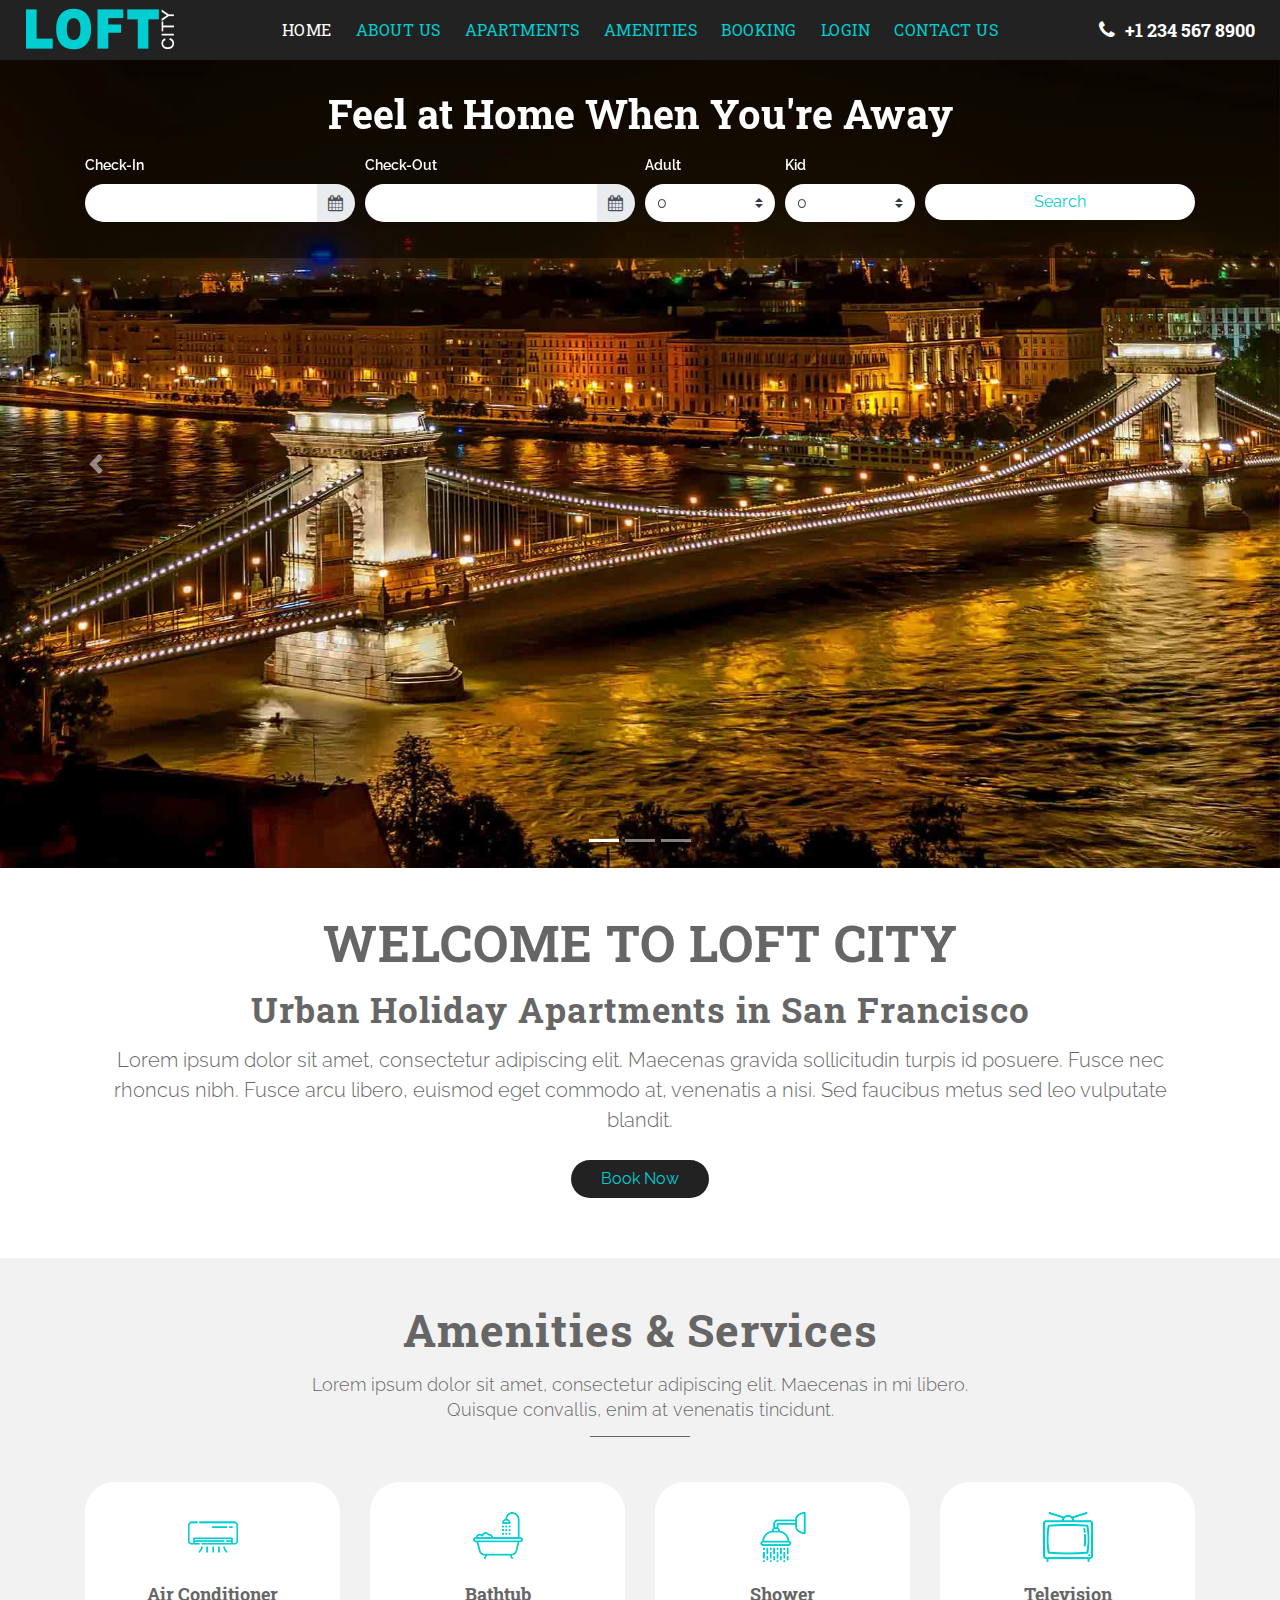
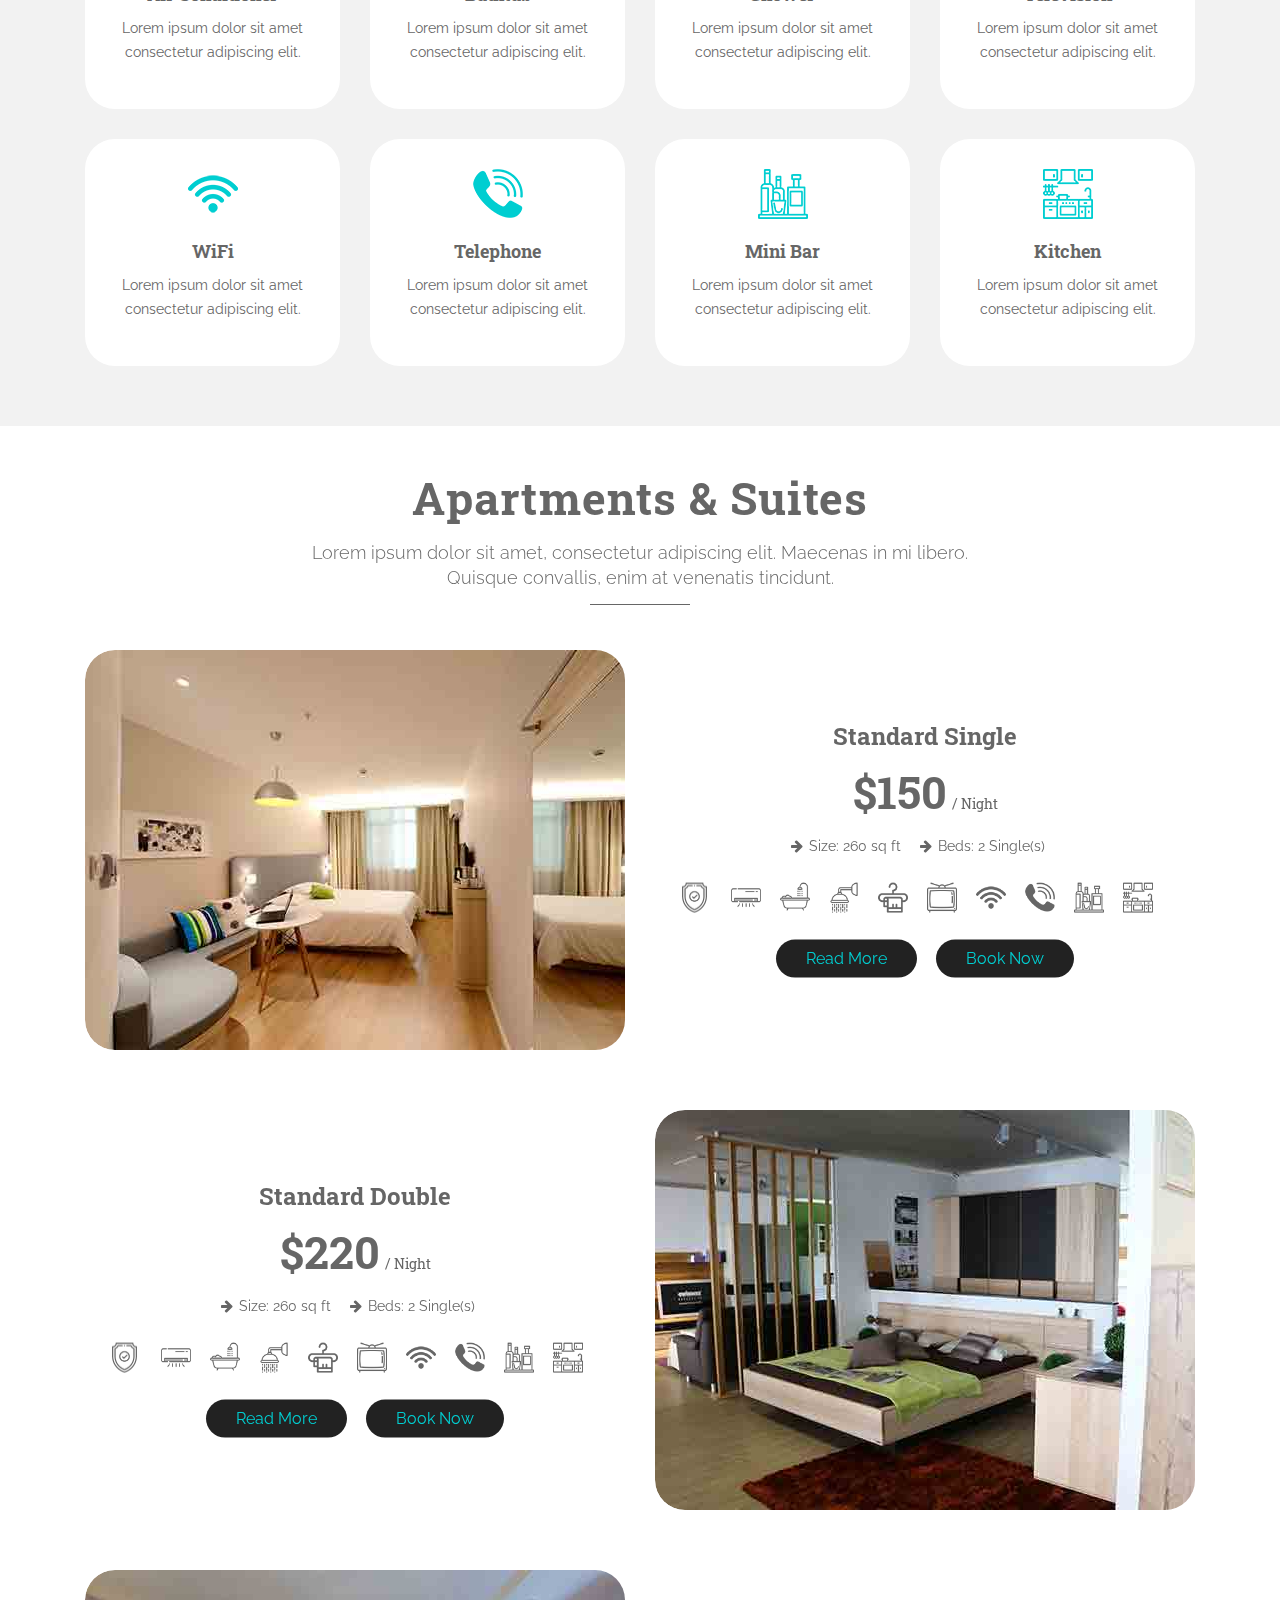
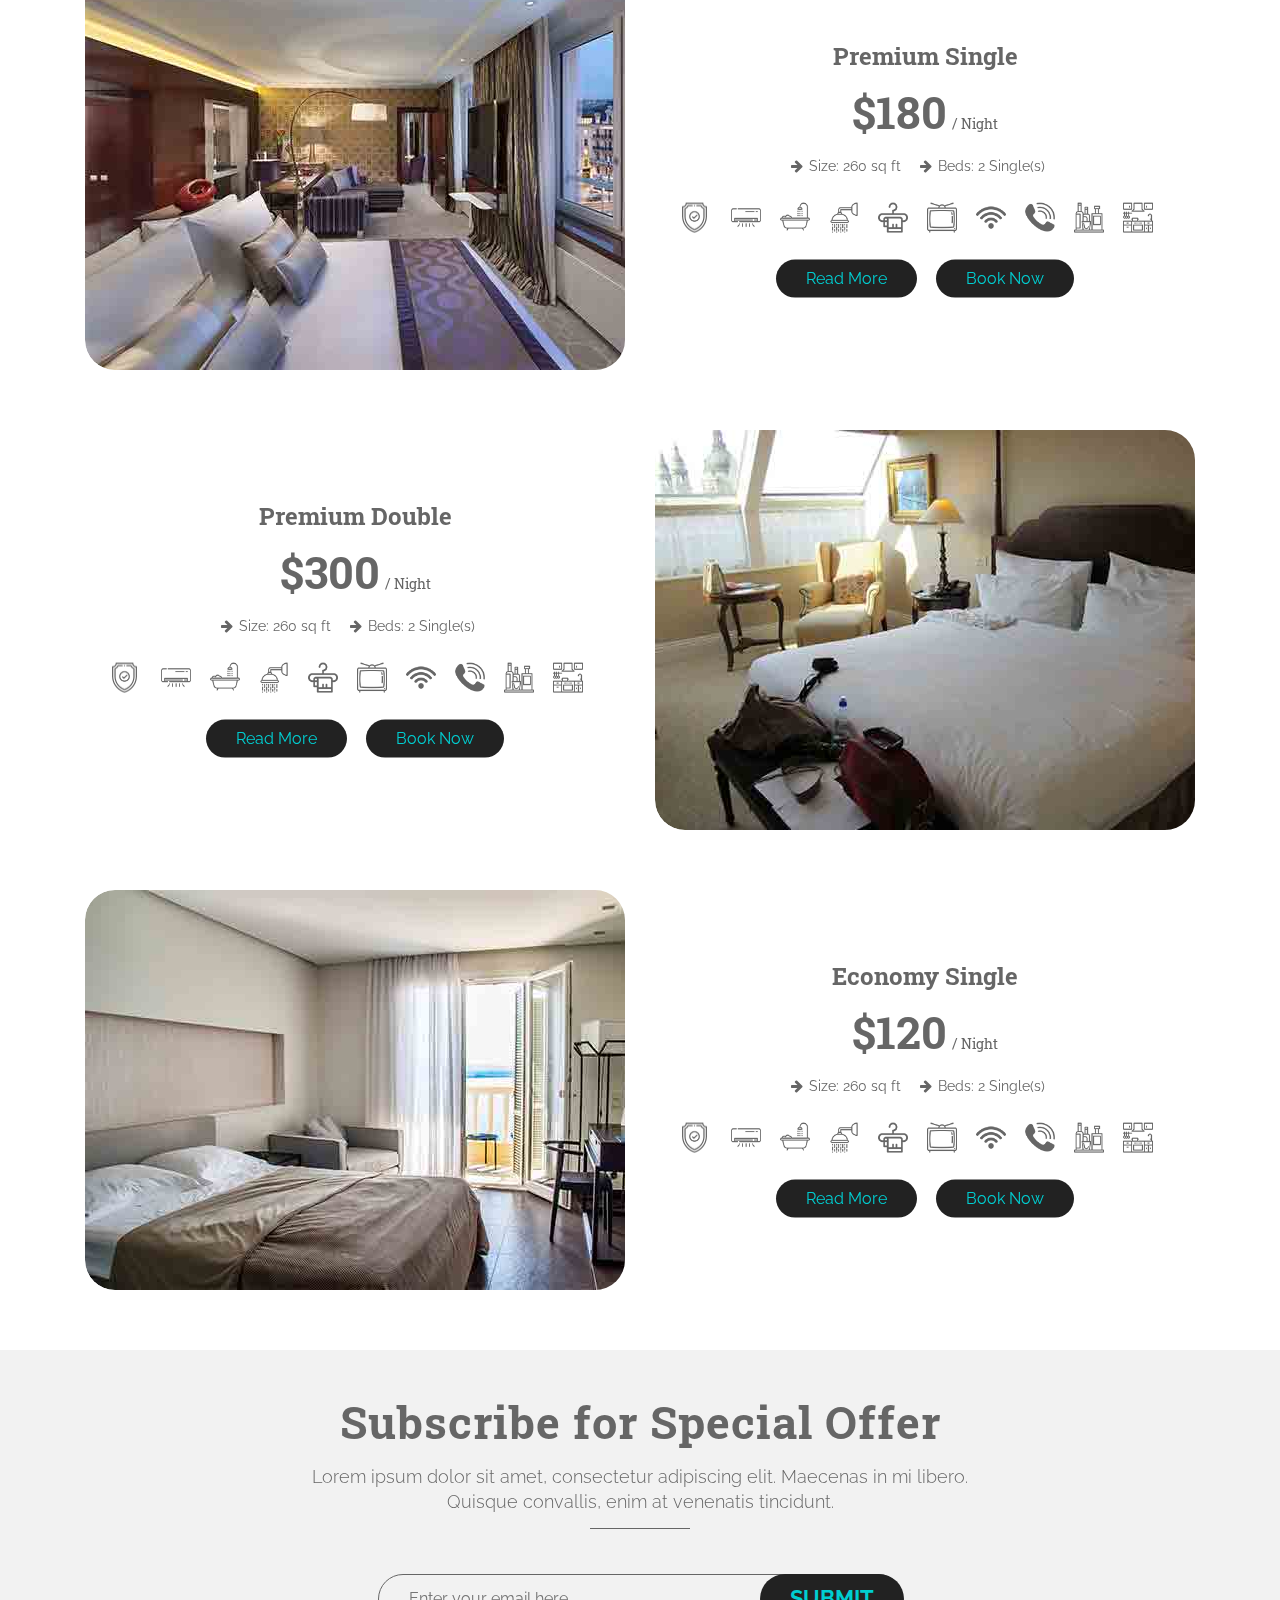
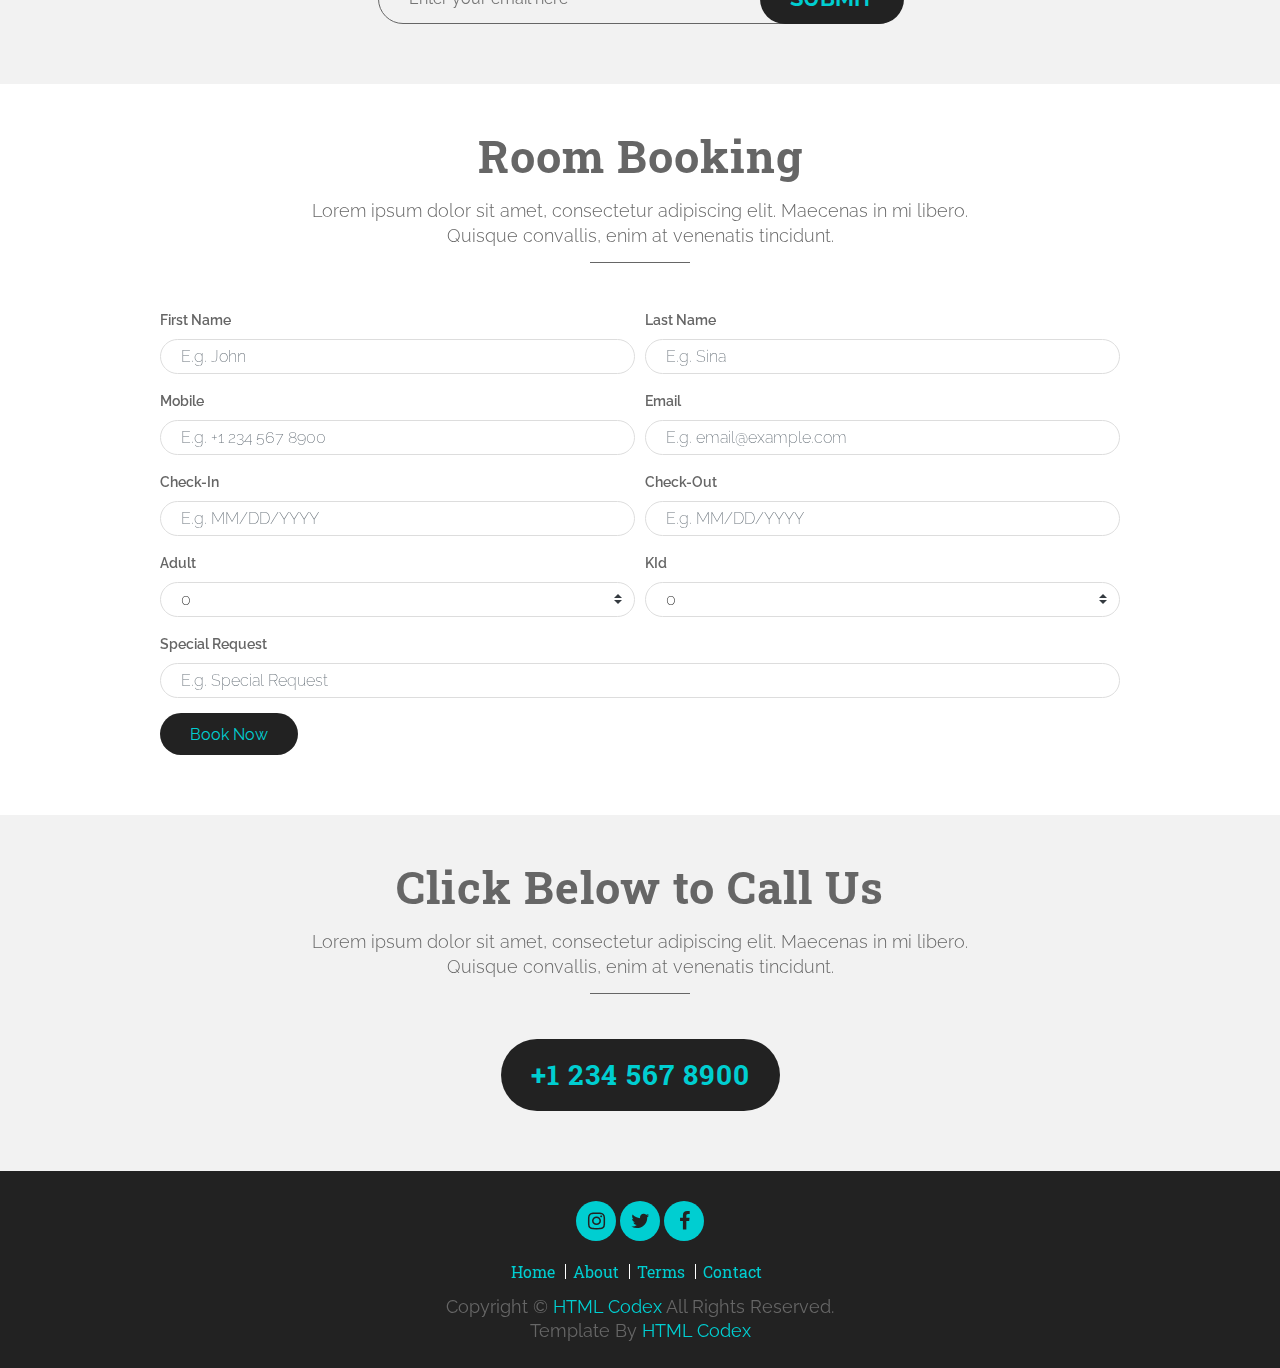
<file: index.html>
<!DOCTYPE html>
<html lang="en">
    <head>
        <meta charset="utf-8">
        <title>LOFT CITY | Responsive Travel & Tourism Template</title>
        <meta content="width=device-width, initial-scale=1.0" name="viewport">
        <meta content="" name="keywords">
        <meta content="" name="description">

        <!-- Favicons -->
        <link href="img/favicon.ico" rel="icon">
        <link href="img/apple-favicon.png" rel="apple-touch-icon">

        <!-- Google Fonts -->
        <link href="https://fonts.googleapis.com/css?family=Roboto+Slab:400,700|Raleway:100,200,300,400,500,600,700,800,900" rel="stylesheet"> 

        <!-- Vendor CSS File -->
        <link href="vendor/bootstrap/css/bootstrap.min.css" rel="stylesheet">
        <link href="vendor/font-awesome/css/font-awesome.min.css" rel="stylesheet">
        <link href="vendor/slick/slick.css" rel="stylesheet">
        <link href="vendor/slick/slick-theme.css" rel="stylesheet">
        <link href="vendor/tempusdominus/css/tempusdominus-bootstrap-4.min.css" rel="stylesheet" />

        <!-- Main Stylesheet File -->
        <link href="css/hover-style.css" rel="stylesheet">
        <link href="css/style.css" rel="stylesheet">
    </head>

    <body>
        <!-- Header Section Start -->
        <header id="header">
            <a href="index.html" class="logo"><img src="img/logo.png" alt="logo"></a>
            <div class="phone"><i class="fa fa-phone"></i>+1 234 567 8900</div>
            <div class="mobile-menu-btn"><i class="fa fa-bars"></i></div>
            <nav class="main-menu top-menu">
                <ul>
                    <li class="active"><a href="index.html">Home</a></li>
                    <li><a href="about.html">About Us</a></li>
                    <li><a href="room.html">Apartments</a></li>
                    <li><a href="amenities.html">Amenities</a></li>
                    <li><a href="booking.html">Booking</a></li>
                    <li><a href="login.html">Login</a></li>
                    <li><a href="contact.html">Contact Us</a></li>
                </ul>
            </nav>
        </header>
        <!-- Header Section End -->
        
        <!-- Header Bottom Start -->
        <div id="header-bottom">
            <!-- Search Section Start -->
            <div id="search" class="search-slider">
                <div class="container">
                    <h1>Feel at Home When You're Away</h1>
                    <div class="form-row">
                        <div class="control-group col-md-3">
                            <label>Check-In</label>
                            <div class="form-group">
                                <div class="input-group date" id="date-3" data-target-input="nearest">
                                    <input type="text" class="form-control datetimepicker-input" data-target="#date-3"/>
                                    <div class="input-group-append" data-target="#date-3" data-toggle="datetimepicker">
                                        <div class="input-group-text"><i class="fa fa-calendar"></i></div>
                                    </div>
                                </div>
                            </div>
                        </div>
                        <div class="control-group col-md-3">
                            <label>Check-Out</label>
                            <div class="form-group">
                                <div class="input-group date" id="date-4" data-target-input="nearest">
                                    <input type="text" class="form-control datetimepicker-input" data-target="#date-4"/>
                                    <div class="input-group-append" data-target="#date-4" data-toggle="datetimepicker">
                                        <div class="input-group-text"><i class="fa fa-calendar"></i></div>
                                    </div>
                                </div>
                            </div>
                        </div>
                        <div class="control-group col-md-3">
                            <div class="form-row">
                                <div class="control-group col-md-6">
                                    <label>Adult</label>
                                    <select class="custom-select">
                                        <option selected>0</option>
                                        <option value="1">1</option>
                                        <option value="2">2</option>
                                        <option value="3">3</option>
                                        <option value="4">4</option>
                                        <option value="5">5</option>
                                        <option value="6">6</option>
                                        <option value="7">7</option>
                                        <option value="8">8</option>
                                        <option value="9">9</option>
                                        <option value="10">10</option>
                                    </select>
                                </div>
                                <div class="control-group col-md-6 control-group-kid">
                                    <label>Kid</label>
                                    <select class="custom-select">
                                        <option selected>0</option>
                                        <option value="1">1</option>
                                        <option value="2">2</option>
                                        <option value="3">3</option>
                                        <option value="4">4</option>
                                        <option value="5">5</option>
                                        <option value="6">6</option>
                                        <option value="7">7</option>
                                        <option value="8">8</option>
                                        <option value="9">9</option>
                                        <option value="10">10</option>
                                    </select>
                                </div>
                            </div>
                        </div>
                        <div class="control-group col-md-3">
                            <button class="btn btn-block">Search</button>
                        </div>
                    </div>
                </div>
            </div>
            <!-- Search Section End -->
            
            <!-- Slider Section Start -->
            <div id="headerSlider" class="carousel slide" data-ride="carousel">
                <ol class="carousel-indicators">
                    <li data-target="#headerSlider" data-slide-to="0" class="active"></li>
                    <li data-target="#headerSlider" data-slide-to="1"></li>
                    <li data-target="#headerSlider" data-slide-to="2"></li>
                </ol>
                <div class="carousel-inner">
                    <div class="carousel-item active">
                        <img src="img/slider/header-slider-1.jpg" alt="Royal Hotel">
                    </div>

                    <div class="carousel-item">
                        <img src="img/slider/header-slider-2.jpg" alt="Royal Hotel">
                    </div>

                    <div class="carousel-item">
                        <img src="img/slider/header-slider-3.jpg" alt="Royal Hotel">
                    </div>
                </div>

                <a class="carousel-control-prev" href="#headerSlider" role="button" data-slide="prev">
                    <span class="carousel-control-prev-icon" aria-hidden="true"></span>
                    <span class="sr-only">Previous</span>
                </a>
                <a class="carousel-control-next" href="#headerSlider" role="button" data-slide="next">
                    <span class="carousel-control-next-icon" aria-hidden="true"></span>
                    <span class="sr-only">Next</span>
                </a>
            </div>
            <!-- Slider Section End -->
        </div>
        <!-- Header Bottom End -->
        
        <!-- Search Section Start -->
        <div id="search" class="search-home">
            <div class="container">
                <div class="form-row">
                    <div class="control-group col-md-3">
                        <label>Check-In</label>
                        <div class="form-group">
                            <div class="input-group date" id="date-5" data-target-input="nearest">
                                <input type="text" class="form-control datetimepicker-input" data-target="#date-5"/>
                                <div class="input-group-append" data-target="#date-5" data-toggle="datetimepicker">
                                    <div class="input-group-text"><i class="fa fa-calendar"></i></div>
                                </div>
                            </div>
                        </div>
                    </div>
                    <div class="control-group col-md-3">
                        <label>Check-Out</label>
                        <div class="form-group">
                            <div class="input-group date" id="date-6" data-target-input="nearest">
                                <input type="text" class="form-control datetimepicker-input" data-target="#date-6"/>
                                <div class="input-group-append" data-target="#date-6" data-toggle="datetimepicker">
                                    <div class="input-group-text"><i class="fa fa-calendar"></i></div>
                                </div>
                            </div>
                        </div>
                    </div>
                    <div class="control-group col-md-3">
                        <div class="form-row">
                            <div class="control-group col-md-6">
                                <label>Adult</label>
                                <select class="custom-select">
                                    <option selected>0</option>
                                    <option value="1">1</option>
                                    <option value="2">2</option>
                                    <option value="3">3</option>
                                    <option value="4">4</option>
                                    <option value="5">5</option>
                                    <option value="6">6</option>
                                    <option value="7">7</option>
                                    <option value="8">8</option>
                                    <option value="9">9</option>
                                    <option value="10">10</option>
                                </select>
                            </div>
                            <div class="control-group col-md-6 control-group-kid">
                                <label>Kid</label>
                                <select class="custom-select">
                                    <option selected>0</option>
                                    <option value="1">1</option>
                                    <option value="2">2</option>
                                    <option value="3">3</option>
                                    <option value="4">4</option>
                                    <option value="5">5</option>
                                    <option value="6">6</option>
                                    <option value="7">7</option>
                                    <option value="8">8</option>
                                    <option value="9">9</option>
                                    <option value="10">10</option>
                                </select>
                            </div>
                        </div>
                    </div>
                    <div class="control-group col-md-3">
                        <button class="btn btn-block">Search</button>
                    </div>
                </div>
            </div>
        </div>
        <!-- Search Section End -->
        
        <!-- Welcome Section Start -->
        <div id="welcome">
            <div class="container">
                <h3>Welcome to Loft City</h3>
                <h4>Urban Holiday Apartments in San Francisco</h4> 
                <p>Lorem ipsum dolor sit amet, consectetur adipiscing elit. Maecenas gravida sollicitudin turpis id posuere. Fusce nec rhoncus nibh. Fusce arcu libero, euismod eget commodo at, venenatis a nisi. Sed faucibus metus sed leo vulputate blandit.</p>
                <a href="#">Book Now</a>
            </div>
        </div>
        <!-- Welcome Section End -->
        
        <!-- Amenities Section Start -->
        <div id="amenities">
            <div class="container">
                <div class="section-header">
                    <h2>Amenities & Services</h2>
                    <p>
                        Lorem ipsum dolor sit amet, consectetur adipiscing elit. Maecenas in mi libero. Quisque convallis, enim at venenatis tincidunt.
                    </p>
                </div>
                <div class="row">
                    <div class="col-md-3 col-sm-6">
                        <div class="item">
                            <i class="icon icon-2"></i>
                            <h3>Air Conditioner</h3>
                            <p>Lorem ipsum dolor sit amet consectetur adipiscing elit.</p>
                        </div>
                    </div>
                    <div class="col-md-3 col-sm-6">
                        <div class="item">
                            <i class="icon icon-3"></i>
                            <h3>Bathtub</h3>
                            <p>Lorem ipsum dolor sit amet consectetur adipiscing elit.</p>
                        </div>
                    </div>
                    <div class="col-md-3 col-sm-6">
                        <div class="item">
                            <i class="icon icon-4"></i>
                            <h3>Shower</h3>
                            <p>Lorem ipsum dolor sit amet consectetur adipiscing elit.</p>
                        </div>
                    </div>
                    <div class="col-md-3 col-sm-6">
                        <div class="item">
                            <i class="icon icon-6"></i>
                            <h3>Television</h3>
                            <p>Lorem ipsum dolor sit amet consectetur adipiscing elit.</p>
                        </div>
                    </div>
                    <div class="col-md-3 col-sm-6">
                        <div class="item">
                            <i class="icon icon-7"></i>
                            <h3>WiFi</h3>
                            <p>Lorem ipsum dolor sit amet consectetur adipiscing elit.</p>
                        </div>
                    </div>
                    <div class="col-md-3 col-sm-6">
                        <div class="item">
                            <i class="icon icon-8"></i>
                            <h3>Telephone</h3>
                            <p>Lorem ipsum dolor sit amet consectetur adipiscing elit.</p>
                        </div>
                    </div>
                    <div class="col-md-3 col-sm-6">
                        <div class="item">
                            <i class="icon icon-9"></i>
                            <h3>Mini Bar</h3>
                            <p>Lorem ipsum dolor sit amet consectetur adipiscing elit.</p>
                        </div>
                    </div>
                    <div class="col-md-3 col-sm-6">
                        <div class="item">
                            <i class="icon icon-10"></i>
                            <h3>Kitchen</h3>
                            <p>Lorem ipsum dolor sit amet consectetur adipiscing elit.</p>
                        </div>
                    </div>
                </div>
            </div>
        </div>
        <!-- Amenities Section Start -->
        
        <!-- Room Section Start -->
        <div id="rooms">
            <div class="container">
                <div class="section-header">
                    <h2>Apartments & Suites</h2>
                    <p>
                        Lorem ipsum dolor sit amet, consectetur adipiscing elit. Maecenas in mi libero. Quisque convallis, enim at venenatis tincidunt.
                    </p>
                </div>
                <div class="row">
                    <div class="col-md-12 room">
                        <div class="row">
                            <div class="col-md-6">
                                <div class="room-img">
                                    <img src="img/room/room-1.jpg">
                                </div>
                            </div>
                            <div class="col-md-6">
                                <div class="room-des">
                                    <h3>Standard Single</h3>
                                    <h1>$150<span>/ Night</span></h1>
                                    <ul class="room-size">
                                        <li><i class="fa fa-arrow-right"></i>Size: 260 sq ft </li>
                                        <li><i class="fa fa-arrow-right"></i>Beds: 2 Single(s) </li>
                                    </ul>
                                    <ul class="room-icon">
                                        <li class="icon-1"></li>
                                        <li class="icon-2"></li>
                                        <li class="icon-3"></li>
                                        <li class="icon-4"></li>
                                        <li class="icon-5"></li>
                                        <li class="icon-6"></li>
                                        <li class="icon-7"></li>
                                        <li class="icon-8"></li>
                                        <li class="icon-9"></li>
                                        <li class="icon-10"></li>
                                    </ul>
                                    <div class="room-link">
                                        <a href="#" data-toggle="modal" data-target="#modal-id">Read More</a>
                                        <a href="#">Book Now</a>
                                    </div>
                                </div>
                            </div>
                        </div>
                    </div>
                    
                    <div class="col-md-12 room">
                        <div class="row">
                            <div class="col-md-6 d-block d-md-none">
                                <div class="room-img">
                                    <img src="img/room/room-2.jpg">
                                </div>
                            </div>
                            <div class="col-md-6">
                                <div class="room-des">
                                    <h3>Standard Double</h3>
                                    <h1>$220<span>/ Night</span></h1>
                                    <ul class="room-size">
                                        <li><i class="fa fa-arrow-right"></i>Size: 260 sq ft </li>
                                        <li><i class="fa fa-arrow-right"></i>Beds: 2 Single(s) </li>
                                    </ul>
                                    <ul class="room-icon">
                                        <li class="icon-1"></li>
                                        <li class="icon-2"></li>
                                        <li class="icon-3"></li>
                                        <li class="icon-4"></li>
                                        <li class="icon-5"></li>
                                        <li class="icon-6"></li>
                                        <li class="icon-7"></li>
                                        <li class="icon-8"></li>
                                        <li class="icon-9"></li>
                                        <li class="icon-10"></li>
                                    </ul>
                                    <div class="room-link">
                                        <a href="#" data-toggle="modal" data-target="#modal-id">Read More</a>
                                        <a href="#">Book Now</a>
                                    </div>
                                </div>
                            </div>
                            <div class="col-md-6 d-none d-md-block">
                                <div class="room-img">
                                    <img src="img/room/room-2.jpg">
                                </div>
                            </div>
                        </div>
                    </div>
                    
                    <div class="col-md-12 room">
                        <div class="row">
                            <div class="col-md-6">
                                <div class="room-img">
                                    <img src="img/room/room-3.jpg">
                                </div>
                            </div>
                            <div class="col-md-6">
                                <div class="room-des">
                                    <h3>Premium Single</h3>
                                    <h1>$180<span>/ Night</span></h1>
                                    <ul class="room-size">
                                        <li><i class="fa fa-arrow-right"></i>Size: 260 sq ft </li>
                                        <li><i class="fa fa-arrow-right"></i>Beds: 2 Single(s) </li>
                                    </ul>
                                    <ul class="room-icon">
                                        <li class="icon-1"></li>
                                        <li class="icon-2"></li>
                                        <li class="icon-3"></li>
                                        <li class="icon-4"></li>
                                        <li class="icon-5"></li>
                                        <li class="icon-6"></li>
                                        <li class="icon-7"></li>
                                        <li class="icon-8"></li>
                                        <li class="icon-9"></li>
                                        <li class="icon-10"></li>
                                    </ul>
                                    <div class="room-link">
                                        <a href="#" data-toggle="modal" data-target="#modal-id">Read More</a>
                                        <a href="#">Book Now</a>
                                    </div>
                                </div>
                            </div>
                        </div>
                    </div>
                    
                    <div class="col-md-12 room">
                        <div class="row">
                            <div class="col-md-6 d-block d-md-none">
                                <div class="room-img">
                                    <img src="img/room/room-4.jpg">
                                </div>
                            </div>
                            <div class="col-md-6">
                                <div class="room-des">
                                    <h3>Premium Double</h3>
                                    <h1>$300<span>/ Night</span></h1>
                                    <ul class="room-size">
                                        <li><i class="fa fa-arrow-right"></i>Size: 260 sq ft </li>
                                        <li><i class="fa fa-arrow-right"></i>Beds: 2 Single(s) </li>
                                    </ul>
                                    <ul class="room-icon">
                                        <li class="icon-1"></li>
                                        <li class="icon-2"></li>
                                        <li class="icon-3"></li>
                                        <li class="icon-4"></li>
                                        <li class="icon-5"></li>
                                        <li class="icon-6"></li>
                                        <li class="icon-7"></li>
                                        <li class="icon-8"></li>
                                        <li class="icon-9"></li>
                                        <li class="icon-10"></li>
                                    </ul>
                                    <div class="room-link">
                                        <a href="#" data-toggle="modal" data-target="#modal-id">Read More</a>
                                        <a href="#">Book Now</a>
                                    </div>
                                </div>
                            </div>
                            <div class="col-md-6 d-none d-md-block">
                                <div class="room-img">
                                    <img src="img/room/room-4.jpg">
                                </div>
                            </div>
                        </div>
                    </div>
                    
                    <div class="col-md-12 room">
                        <div class="row">
                            <div class="col-md-6">
                                <div class="room-img">
                                    <img src="img/room/room-5.jpg">
                                </div>
                            </div>
                            <div class="col-md-6">
                                <div class="room-des">
                                    <h3>Economy Single</h3>
                                    <h1>$120<span>/ Night</span></h1>
                                    <ul class="room-size">
                                        <li><i class="fa fa-arrow-right"></i>Size: 260 sq ft </li>
                                        <li><i class="fa fa-arrow-right"></i>Beds: 2 Single(s) </li>
                                    </ul>
                                    <ul class="room-icon">
                                        <li class="icon-1"></li>
                                        <li class="icon-2"></li>
                                        <li class="icon-3"></li>
                                        <li class="icon-4"></li>
                                        <li class="icon-5"></li>
                                        <li class="icon-6"></li>
                                        <li class="icon-7"></li>
                                        <li class="icon-8"></li>
                                        <li class="icon-9"></li>
                                        <li class="icon-10"></li>
                                    </ul>
                                    <div class="room-link">
                                        <a href="#" data-toggle="modal" data-target="#modal-id">Read More</a>
                                        <a href="#">Book Now</a>
                                    </div>
                                </div>
                            </div>
                        </div>
                    </div>
                </div>
            </div>
        </div>
        <!-- Room Section End -->
        
        <!-- Modal for Room Section Start -->
        <div id="modal-id" class="modal fade" tabindex="-1" role="dialog">
            <div class="modal-dialog modal-lg">
                <div class="modal-content">
                    <div class="modal-header">
                        <button type="button" class="close" data-dismiss="modal">&times;</button>
                    </div>
                    <div class="modal-body">
                        <div class="row">
                            <div class="col-12">
                                <div class="port-slider">
                                    <div><img src="img/room-slider/room-1.jpg"></div>
                                    <div><img src="img/room-slider/room-2.jpg"></div>
                                    <div><img src="img/room-slider/room-3.jpg"></div>
                                    <div><img src="img/room-slider/room-4.jpg"></div>
                                    <div><img src="img/room-slider/room-5.jpg"></div>
                                    <div><img src="img/room-slider/room-6.jpg"></div>
                                </div>
                                <div class="port-slider-nav">
                                    <div><img src="img/room-slider/room-1.jpg"></div>
                                    <div><img src="img/room-slider/room-2.jpg"></div>
                                    <div><img src="img/room-slider/room-3.jpg"></div>
                                    <div><img src="img/room-slider/room-4.jpg"></div>
                                    <div><img src="img/room-slider/room-5.jpg"></div>
                                    <div><img src="img/room-slider/room-6.jpg"></div>
                                </div>
                            </div>
                            <div class="col-12">
                                <h2>Lorem ipsum dolor</h2>
                                <p>
                                    Lorem ipsum dolor viverra purus imperdiet rhoncus imperdiet. Suspendisse vulputate condimentum ligula sollicitudin hendrerit. Phasellus luctus, elit et ultrices interdum, neque mi pellentesque massorci. Nam in cursus ex, nec mattis lectus. Curabitur quis elementum nunc. Mauris iaculis, justo eu aliquam sagittis, arcu eros cursus libero, sit amet eleifend dolor odio at lacus. 
                                </p>
                                <div class="modal-link">
                                    <a href="#">Book Now</a>
                                </div>
                            </div>
                        </div>
                    </div>
                </div>
            </div>
        </div>
        <!-- Modal for Room Section End -->
        
        <!-- Subscribe Section Start -->
        <div id="subscribe">
            <div class="container">
                <div class="section-header">
                    <h2>Subscribe for Special Offer</h2>
                    <p>
                        Lorem ipsum dolor sit amet, consectetur adipiscing elit. Maecenas in mi libero. Quisque convallis, enim at venenatis tincidunt.
                    </p>
                </div>
                <div class="row">
                    <div class="col-12">
                        <div class="subscribe-form">
                            <form>
                                <input type="email" required="required" placeholder="Enter your email here" />
                                <button>submit</button>
                            </form>
                        </div>
                    </div>
                </div>
            </div>
        </div>
        <!-- Subscribe Section End -->
        
        <!-- Booking Section Start -->
        <div id="booking">
            <div class="container">
                <div class="section-header">
                    <h2>Room Booking</h2>
                    <p>
                        Lorem ipsum dolor sit amet, consectetur adipiscing elit. Maecenas in mi libero. Quisque convallis, enim at venenatis tincidunt.
                    </p>
                </div>
                <div class="row">
                    <div class="col-12">
                        <div class="booking-form">
                            <div id="success"></div>
                            <form name="sentMessage" id="bookingForm" novalidate="novalidate">
                                <div class="form-row">
                                    <div class="control-group col-sm-6">
                                        <label>First Name</label>
                                        <input type="text" class="form-control" id="fname" placeholder="E.g. John" required="required" data-validation-required-message="Please enter first name" />
                                        <p class="help-block text-danger"></p>
                                    </div>
                                    <div class="control-group col-sm-6">
                                        <label>Last Name</label>
                                        <input type="text" class="form-control" id="lname" placeholder="E.g. Sina" required="required" data-validation-required-message="Please enter last name" />
                                        <p class="help-block text-danger"></p>
                                    </div>
                                </div>
                                <div class="form-row">
                                    <div class="control-group col-sm-6">
                                        <label>Mobile</label>
                                        <input type="text" class="form-control" id="mobile" placeholder="E.g. +1 234 567 8900" required="required" data-validation-required-message="Please enter your mobile number" />
                                        <p class="help-block text-danger"></p>
                                    </div>
                                    <div class="control-group col-sm-6">
                                        <label>Email</label>
                                        <input type="email" class="form-control" id="email" placeholder="E.g. email@example.com" required="required" data-validation-required-message="Please enter your email" />
                                        <p class="help-block text-danger"></p>
                                    </div>
                                </div>
                                <div class="form-row">
                                    <div class="control-group col-sm-6">
                                        <label>Check-In</label>
                                        <input type="text" class="form-control datetimepicker-input" id="date-1" data-toggle="datetimepicker" data-target="#date-1" placeholder="E.g. MM/DD/YYYY" required="required" data-validation-required-message="Please enter date"/>
                                        <p class="help-block text-danger"></p>
                                    </div>
                                    <div class="control-group col-sm-6">
                                        <label>Check-Out</label>
                                        <input type="text" class="form-control datetimepicker-input" id="date-2" data-toggle="datetimepicker" data-target="#date-2" placeholder="E.g. MM/DD/YYYY" required="required" data-validation-required-message="Please enter date"/>
                                        <p class="help-block text-danger"></p>
                                    </div>
                                </div>
                                <div class="form-row">
                                    <div class="control-group col-sm-6">
                                        <label>Adult</label>
                                        <select class="custom-select" id="adult" required="required" data-validation-required-message="Please select one"/>
                                            <option value="0">0</option>
                                            <option value="1">1</option>
                                            <option value="2">2</option>
                                            <option value="3">3</option>
                                            <option value="4">4</option>
                                            <option value="5">5</option>
                                            <option value="6">6</option>
                                            <option value="7">7</option>
                                            <option value="8">8</option>
                                            <option value="9">9</option>
                                            <option value="10">10</option>
                                        </select>
                                        <p class="help-block text-danger"></p>
                                    </div>
                                    <div class="control-group col-sm-6">
                                        <label>KId</label>
                                        <select class="custom-select" id="kid" required="required" data-validation-required-message="Please select one"/>
                                            <option value="0">0</option>
                                            <option value="1">1</option>
                                            <option value="2">2</option>
                                            <option value="3">3</option>
                                            <option value="4">4</option>
                                            <option value="5">5</option>
                                            <option value="6">6</option>
                                            <option value="7">7</option>
                                            <option value="8">8</option>
                                            <option value="9">9</option>
                                            <option value="10">10</option>
                                        </select>
                                        <p class="help-block text-danger"></p>
                                    </div>
                                </div>
                                <div class="control-group">
                                    <label>Special Request</label>
                                    <input type="text" class="form-control" id="request" placeholder="E.g. Special Request" required="required" data-validation-required-message="Please enter your special request" />
                                    <p class="help-block text-danger"></p>
                                </div>
                                <div class="button"><button type="submit" id="bookingButton">Book Now</button></div>
                            </form>
                        </div>
                    </div>
                </div>
            </div>
        </div>
        <!-- Booking Section End -->
        
        <!-- Call Section Start -->
        <div id="call-us">
            <div class="container">
                <div class="section-header">
                    <h2>Click Below to Call Us</h2>
                    <p>
                        Lorem ipsum dolor sit amet, consectetur adipiscing elit. Maecenas in mi libero. Quisque convallis, enim at venenatis tincidunt.
                    </p>
                </div>
                <div class="row">
                    <div class="col-12">
                        <a href="tel:+12345678900">+1 234 567 8900</a>
                    </div>
                </div>
            </div>
        </div>
        <!-- Call Section End -->
        
        <!-- Footer Section Start -->
        <div id="footer">
            <div class="container">
                <div class="row">
                    <div class="col-12">
                        <div class="social">
                            <a href=""><li class="fa fa-instagram"></li></a>
                            <a href=""><li class="fa fa-twitter"></li></a>
                            <a href=""><li class="fa fa-facebook-f"></li></a>
                        </div>
                    </div>
                    <div class="col-12">
                        <ul>
                            <li><a href="">Home</a></li>
                            <li><a href="">About</a></li>
                            <li><a href="">Terms</a></li>
                            <li><a href="">Contact</a></li>
                        </ul>
                    </div>
                    <div class="col-12">
                        <p>Copyright &#169; <a href="https://htmlcodex.com">HTML Codex</a> All Rights Reserved.</p>
						<p>Template By <a href="https://htmlcodex.com">HTML Codex</a></p>
                    </div>
                </div>
            </div>
        </div>
        <!-- Footer Section End -->
        
        <a href="#" class="back-to-top"><i class="fa fa-chevron-up"></i></a>
        
        <!-- Vendor JavaScript File -->
        <script src="vendor/jquery/jquery.min.js"></script>
        <script src="vendor/jquery/jquery-migrate.min.js"></script>
        <script src="vendor/bootstrap/js/bootstrap.bundle.min.js"></script>
        <script src="vendor/easing/easing.min.js"></script>
        <script src="vendor/stickyjs/sticky.js"></script>
        <script src="vendor/superfish/hoverIntent.js"></script>
        <script src="vendor/superfish/superfish.min.js"></script>
        <script src="vendor/wow/wow.min.js"></script>
        <script src="vendor/slick/slick.min.js"></script>
        <script src="vendor/tempusdominus/js/moment.min.js"></script>
        <script src="vendor/tempusdominus/js/moment-timezone.min.js"></script>
        <script src="vendor/tempusdominus/js/tempusdominus-bootstrap-4.min.js"></script>
        
        <!-- Booking Javascript File -->
        <script src="js/booking.js"></script>
        <script src="js/jqBootstrapValidation.min.js"></script>
  
        <!-- Main Javascript File -->
        <script src="js/main.js"></script>
    </body>
</html>
</file>
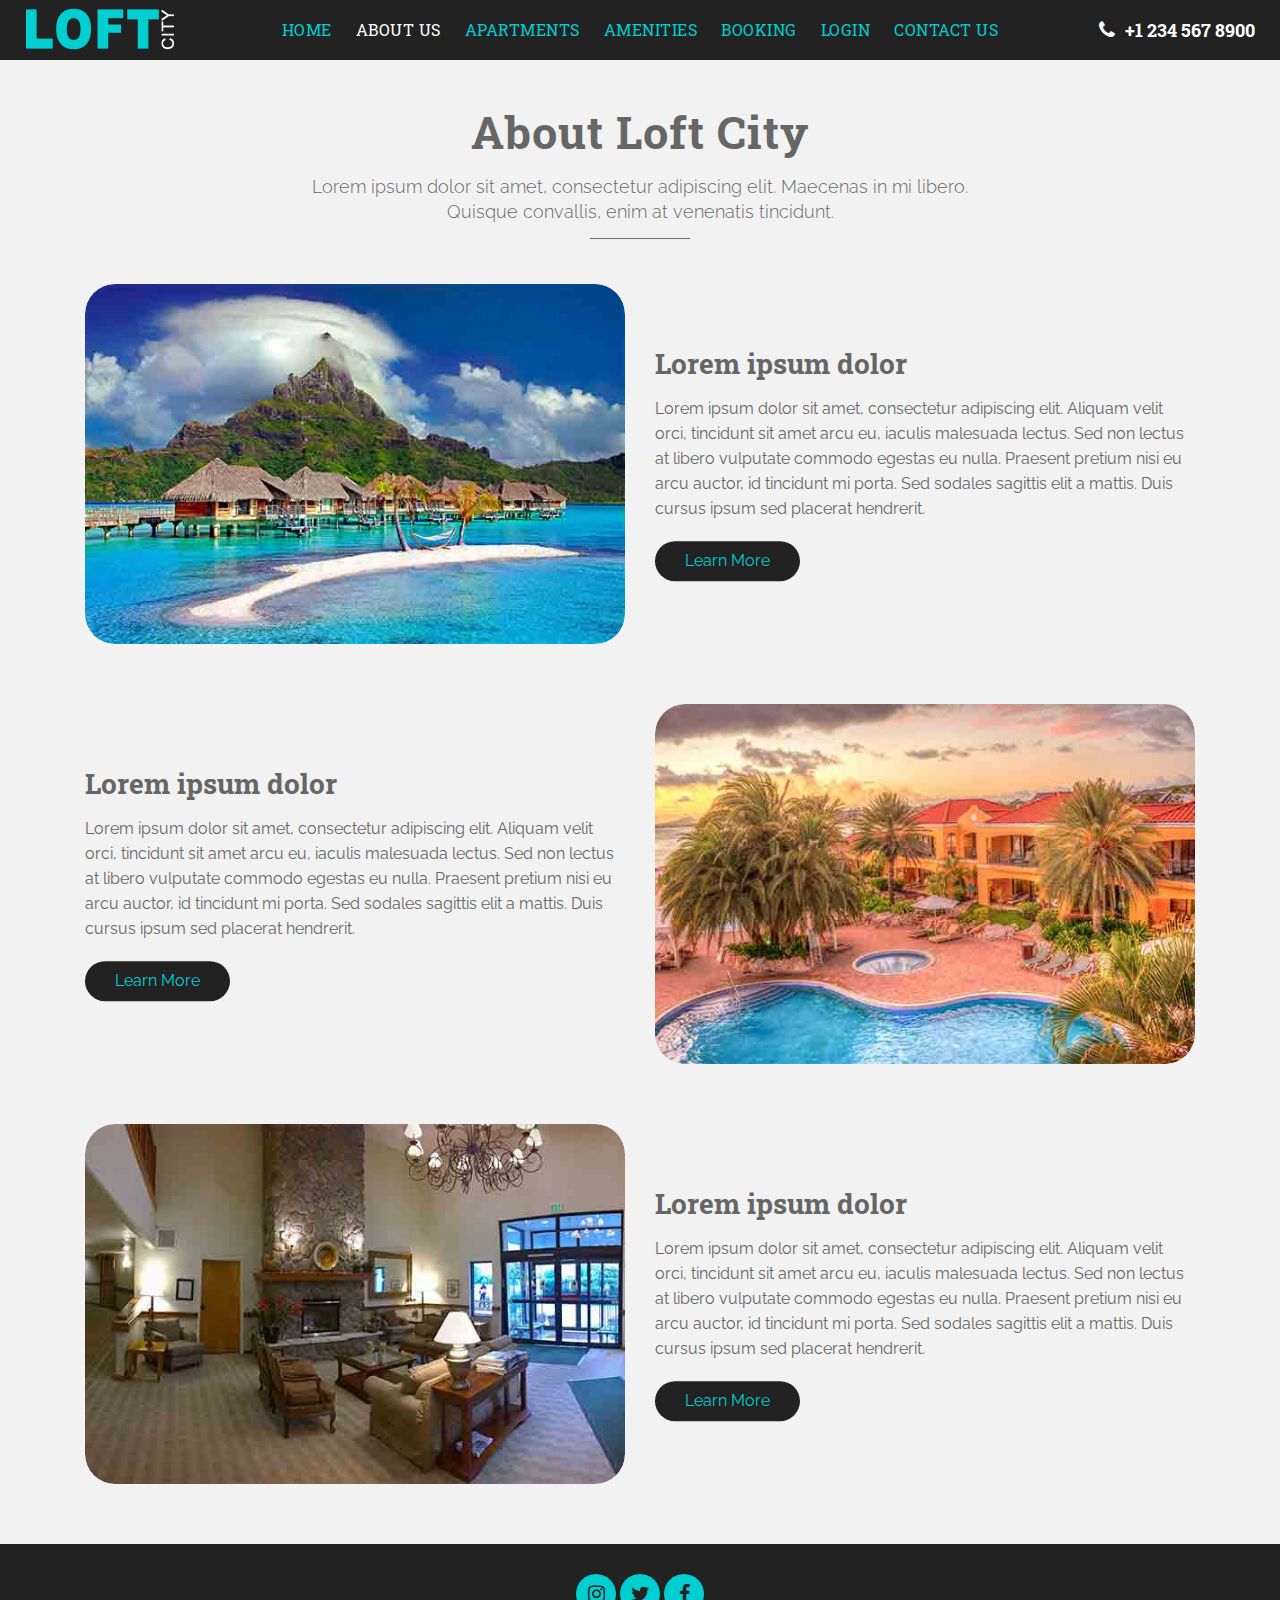
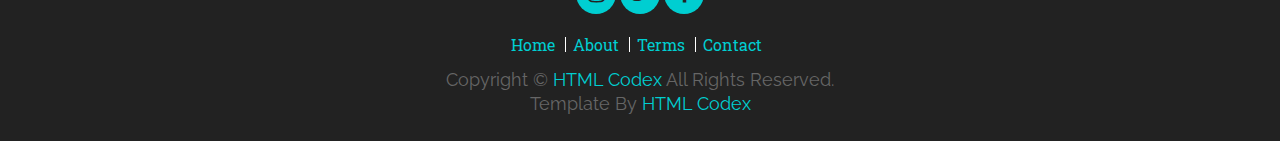
<file: about.html>
<!DOCTYPE html>
<html lang="en">
    <head>
        <meta charset="utf-8">
        <title>LOFT CITY | Responsive Travel & Tourism Template</title>
        <meta content="width=device-width, initial-scale=1.0" name="viewport">
        <meta content="" name="keywords">
        <meta content="" name="description">

        <!-- Favicons -->
        <link href="img/favicon.ico" rel="icon">
        <link href="img/apple-favicon.png" rel="apple-touch-icon">

        <!-- Google Fonts -->
        <link href="https://fonts.googleapis.com/css?family=Roboto+Slab:400,700|Raleway:100,200,300,400,500,600,700,800,900" rel="stylesheet">

        <!-- Vendor CSS File -->
        <link href="vendor/bootstrap/css/bootstrap.min.css" rel="stylesheet">
        <link href="vendor/font-awesome/css/font-awesome.min.css" rel="stylesheet">
        <link href="vendor/slick/slick.css" rel="stylesheet">
        <link href="vendor/slick/slick-theme.css" rel="stylesheet">
        <link href="vendor/tempusdominus/css/tempusdominus-bootstrap-4.min.css" rel="stylesheet" />

        <!-- Main Stylesheet File -->
        <link href="css/hover-style.css" rel="stylesheet">
        <link href="css/style.css" rel="stylesheet">
    </head>

    <body>
        <!-- Header Section Start -->
        <header id="header">
            <a href="index.html" class="logo"><img src="img/logo.png" alt="logo"></a>
            <div class="phone"><i class="fa fa-phone"></i>+1 234 567 8900</div>
            <div class="mobile-menu-btn"><i class="fa fa-bars"></i></div>
            <nav class="main-menu top-menu">
                <ul>
                    <li><a href="index.html">Home</a></li>
                    <li class="active"><a href="about.html">About Us</a></li>
                    <li><a href="room.html">Apartments</a></li>
                    <li><a href="amenities.html">Amenities</a></li>
                    <li><a href="booking.html">Booking</a></li>
                    <li><a href="login.html">Login</a></li>
                    <li><a href="contact.html">Contact Us</a></li>
                </ul>
            </nav>
        </header>
        <!-- Header Section End -->
        
        <!-- About Section Start -->
        <div id="about">
            <div class="container">
                <div class="section-header">
                    <h2>About Loft City</h2>
                    <p>
                        Lorem ipsum dolor sit amet, consectetur adipiscing elit. Maecenas in mi libero. Quisque convallis, enim at venenatis tincidunt.
                    </p>
                </div>
                <div class="row">
                    <div class="col-md-6 img-cols">
                        <div class="img-col">
                            <img class="img-fluid" src="img/about/about-1.jpg">
                        </div>
                    </div>
                    <div class="col-md-6 content-cols">
                        <div class="content-col">
                            <h3>Lorem ipsum dolor</h3>
                            <p>
                                Lorem ipsum dolor sit amet, consectetur adipiscing elit. Aliquam velit orci, tincidunt sit amet arcu eu, iaculis malesuada lectus. Sed non lectus at libero vulputate commodo egestas eu nulla. Praesent pretium nisi eu arcu auctor, id tincidunt mi porta. Sed sodales sagittis elit a mattis. Duis cursus ipsum sed placerat hendrerit.
                            </p>
                            <a href="#">Learn More</a>
                        </div>
                    </div>
                </div>
                
                <div class="row">
                    <div class="col-md-6 img-cols d-block d-md-none">
                        <div class="img-col">
                            <img class="img-fluid" src="img/about/about-2.jpg">
                        </div>
                    </div>
                    <div class="col-md-6 content-cols">
                        <div class="content-col">
                            <h3>Lorem ipsum dolor</h3>
                            <p>
                                Lorem ipsum dolor sit amet, consectetur adipiscing elit. Aliquam velit orci, tincidunt sit amet arcu eu, iaculis malesuada lectus. Sed non lectus at libero vulputate commodo egestas eu nulla. Praesent pretium nisi eu arcu auctor, id tincidunt mi porta. Sed sodales sagittis elit a mattis. Duis cursus ipsum sed placerat hendrerit.
                            </p>
                            <a href="#">Learn More</a>
                        </div>
                    </div>
                    <div class="col-md-6 img-cols d-none d-md-block">
                        <div class="img-col">
                            <img class="img-fluid" src="img/about/about-2.jpg">
                        </div>
                    </div>
                </div>
                
                <div class="row">
                    <div class="col-md-6 img-cols">
                        <div class="img-col">
                            <img class="img-fluid" src="img/about/about-3.jpg">
                        </div>
                    </div>
                    <div class="col-md-6 content-cols">
                        <div class="content-col">
                            <h3>Lorem ipsum dolor</h3>
                            <p>
                                Lorem ipsum dolor sit amet, consectetur adipiscing elit. Aliquam velit orci, tincidunt sit amet arcu eu, iaculis malesuada lectus. Sed non lectus at libero vulputate commodo egestas eu nulla. Praesent pretium nisi eu arcu auctor, id tincidunt mi porta. Sed sodales sagittis elit a mattis. Duis cursus ipsum sed placerat hendrerit.
                            </p>
                            <a href="#">Learn More</a>
                        </div>
                    </div>
                </div>
            </div>
        </div>
        <!-- About Section End -->
        
        <!-- Footer Section Start -->
        <div id="footer">
            <div class="container">
                <div class="row">
                    <div class="col-12">
                        <div class="social">
                            <a href=""><li class="fa fa-instagram"></li></a>
                            <a href=""><li class="fa fa-twitter"></li></a>
                            <a href=""><li class="fa fa-facebook-f"></li></a>
                        </div>
                    </div>
                    <div class="col-12">
                        <ul>
                            <li><a href="">Home</a></li>
                            <li><a href="">About</a></li>
                            <li><a href="">Terms</a></li>
                            <li><a href="">Contact</a></li>
                        </ul>
                    </div>
                    <div class="col-12">
                        <p>Copyright &#169; <a href="https://htmlcodex.com">HTML Codex</a> All Rights Reserved.</p>
						<p>Template By <a href="https://htmlcodex.com">HTML Codex</a></p>
                    </div>
                </div>
            </div>
        </div>
        <!-- Footer Section End -->
        
        <a href="#" class="back-to-top"><i class="fa fa-chevron-up"></i></a>

        <!-- Vendor JavaScript File -->
        <script src="vendor/jquery/jquery.min.js"></script>
        <script src="vendor/jquery/jquery-migrate.min.js"></script>
        <script src="vendor/bootstrap/js/bootstrap.bundle.min.js"></script>
        <script src="vendor/easing/easing.min.js"></script>
        <script src="vendor/stickyjs/sticky.js"></script>
        <script src="vendor/superfish/hoverIntent.js"></script>
        <script src="vendor/superfish/superfish.min.js"></script>
        <script src="vendor/wow/wow.min.js"></script>
        <script src="vendor/slick/slick.min.js"></script>
        <script src="vendor/tempusdominus/js/moment.min.js"></script>
        <script src="vendor/tempusdominus/js/moment-timezone.min.js"></script>
        <script src="vendor/tempusdominus/js/tempusdominus-bootstrap-4.min.js"></script>
        
        <!-- Booking Javascript File -->
        <script src="js/booking.js"></script>
        <script src="js/jqBootstrapValidation.min.js"></script>
  
        <!-- Main Javascript File -->
        <script src="js/main.js"></script>
    </body>
</html>
</file>
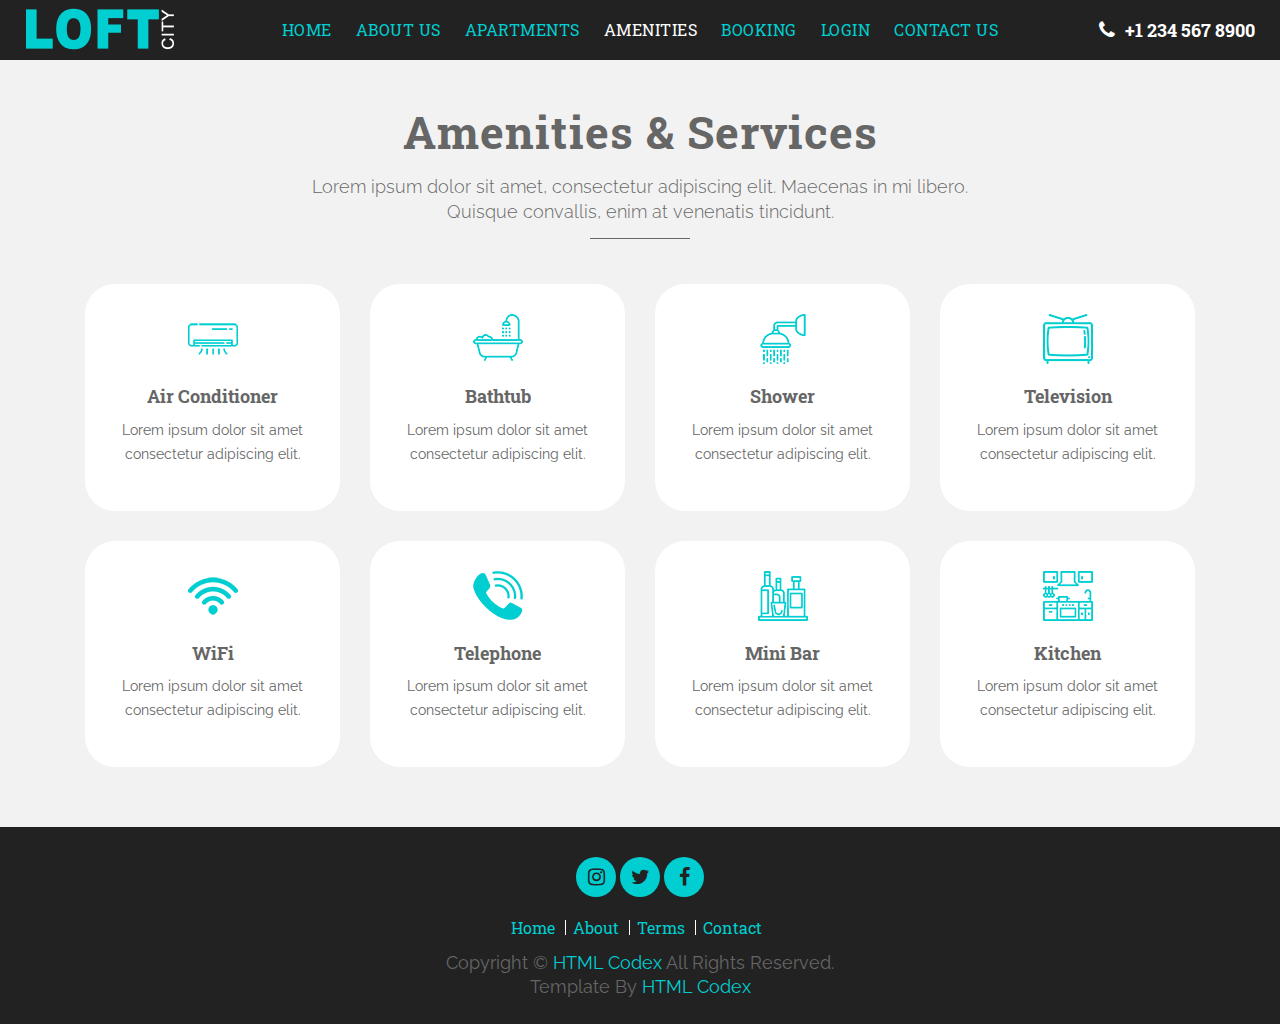
<file: amenities.html>
<!DOCTYPE html>
<html lang="en">
    <head>
        <meta charset="utf-8">
        <title>LOFT CITY | Responsive Travel & Tourism Template</title>
        <meta content="width=device-width, initial-scale=1.0" name="viewport">
        <meta content="" name="keywords">
        <meta content="" name="description">

        <!-- Favicons -->
        <link href="img/favicon.ico" rel="icon">
        <link href="img/apple-favicon.png" rel="apple-touch-icon">

        <!-- Google Fonts -->
        <link href="https://fonts.googleapis.com/css?family=Roboto+Slab:400,700|Raleway:100,200,300,400,500,600,700,800,900" rel="stylesheet">

        <!-- Vendor CSS File -->
        <link href="vendor/bootstrap/css/bootstrap.min.css" rel="stylesheet">
        <link href="vendor/font-awesome/css/font-awesome.min.css" rel="stylesheet">
        <link href="vendor/slick/slick.css" rel="stylesheet">
        <link href="vendor/slick/slick-theme.css" rel="stylesheet">
        <link href="vendor/tempusdominus/css/tempusdominus-bootstrap-4.min.css" rel="stylesheet" />

        <!-- Main Stylesheet File -->
        <link href="css/hover-style.css" rel="stylesheet">
        <link href="css/style.css" rel="stylesheet">
    </head>

    <body>
        <!-- Header Section Start -->
        <header id="header">
            <a href="index.html" class="logo"><img src="img/logo.png" alt="logo"></a>
            <div class="phone"><i class="fa fa-phone"></i>+1 234 567 8900</div>
            <div class="mobile-menu-btn"><i class="fa fa-bars"></i></div>
            <nav class="main-menu top-menu">
                <ul>
                    <li><a href="index.html">Home</a></li>
                    <li><a href="about.html">About Us</a></li>
                    <li><a href="room.html">Apartments</a></li>
                    <li class="active"><a href="amenities.html">Amenities</a></li>
                    <li><a href="booking.html">Booking</a></li>
                    <li><a href="login.html">Login</a></li>
                    <li><a href="contact.html">Contact Us</a></li>
                </ul>
            </nav>
        </header>
        <!-- Header Section End -->
        
        <!-- Amenities Section Start -->
        <div id="amenities">
            <div class="container">
                <div class="section-header">
                    <h2>Amenities & Services</h2>
                    <p>
                        Lorem ipsum dolor sit amet, consectetur adipiscing elit. Maecenas in mi libero. Quisque convallis, enim at venenatis tincidunt.
                    </p>
                </div>
                <div class="row">
                    <div class="col-md-3 col-sm-6">
                        <div class="item">
                            <i class="icon icon-2"></i>
                            <h3>Air Conditioner</h3>
                            <p>Lorem ipsum dolor sit amet consectetur adipiscing elit.</p>
                        </div>
                    </div>
                    <div class="col-md-3 col-sm-6">
                        <div class="item">
                            <i class="icon icon-3"></i>
                            <h3>Bathtub</h3>
                            <p>Lorem ipsum dolor sit amet consectetur adipiscing elit.</p>
                        </div>
                    </div>
                    <div class="col-md-3 col-sm-6">
                        <div class="item">
                            <i class="icon icon-4"></i>
                            <h3>Shower</h3>
                            <p>Lorem ipsum dolor sit amet consectetur adipiscing elit.</p>
                        </div>
                    </div>
                    <div class="col-md-3 col-sm-6">
                        <div class="item">
                            <i class="icon icon-6"></i>
                            <h3>Television</h3>
                            <p>Lorem ipsum dolor sit amet consectetur adipiscing elit.</p>
                        </div>
                    </div>
                    <div class="col-md-3 col-sm-6">
                        <div class="item">
                            <i class="icon icon-7"></i>
                            <h3>WiFi</h3>
                            <p>Lorem ipsum dolor sit amet consectetur adipiscing elit.</p>
                        </div>
                    </div>
                    <div class="col-md-3 col-sm-6">
                        <div class="item">
                            <i class="icon icon-8"></i>
                            <h3>Telephone</h3>
                            <p>Lorem ipsum dolor sit amet consectetur adipiscing elit.</p>
                        </div>
                    </div>
                    <div class="col-md-3 col-sm-6">
                        <div class="item">
                            <i class="icon icon-9"></i>
                            <h3>Mini Bar</h3>
                            <p>Lorem ipsum dolor sit amet consectetur adipiscing elit.</p>
                        </div>
                    </div>
                    <div class="col-md-3 col-sm-6">
                        <div class="item">
                            <i class="icon icon-10"></i>
                            <h3>Kitchen</h3>
                            <p>Lorem ipsum dolor sit amet consectetur adipiscing elit.</p>
                        </div>
                    </div>
                </div>
            </div>
        </div>
        <!-- Amenities Section Start -->
        
        <!-- Footer Section Start -->
        <div id="footer">
            <div class="container">
                <div class="row">
                    <div class="col-12">
                        <div class="social">
                            <a href=""><li class="fa fa-instagram"></li></a>
                            <a href=""><li class="fa fa-twitter"></li></a>
                            <a href=""><li class="fa fa-facebook-f"></li></a>
                        </div>
                    </div>
                    <div class="col-12">
                        <ul>
                            <li><a href="">Home</a></li>
                            <li><a href="">About</a></li>
                            <li><a href="">Terms</a></li>
                            <li><a href="">Contact</a></li>
                        </ul>
                    </div>
                    <div class="col-12">
                        <p>Copyright &#169; <a href="https://htmlcodex.com">HTML Codex</a> All Rights Reserved.</p>
						<p>Template By <a href="https://htmlcodex.com">HTML Codex</a></p>
                    </div>
                </div>
            </div>
        </div>
        <!-- Footer Section End -->
        
        <a href="#" class="back-to-top"><i class="fa fa-chevron-up"></i></a>

        <!-- Vendor JavaScript File -->
        <script src="vendor/jquery/jquery.min.js"></script>
        <script src="vendor/jquery/jquery-migrate.min.js"></script>
        <script src="vendor/bootstrap/js/bootstrap.bundle.min.js"></script>
        <script src="vendor/easing/easing.min.js"></script>
        <script src="vendor/stickyjs/sticky.js"></script>
        <script src="vendor/superfish/hoverIntent.js"></script>
        <script src="vendor/superfish/superfish.min.js"></script>
        <script src="vendor/wow/wow.min.js"></script>
        <script src="vendor/slick/slick.min.js"></script>
        <script src="vendor/tempusdominus/js/moment.min.js"></script>
        <script src="vendor/tempusdominus/js/moment-timezone.min.js"></script>
        <script src="vendor/tempusdominus/js/tempusdominus-bootstrap-4.min.js"></script>
        
        <!-- Booking Javascript File -->
        <script src="js/booking.js"></script>
        <script src="js/jqBootstrapValidation.min.js"></script>
  
        <!-- Main Javascript File -->
        <script src="js/main.js"></script>
    </body>
</html>
</file>
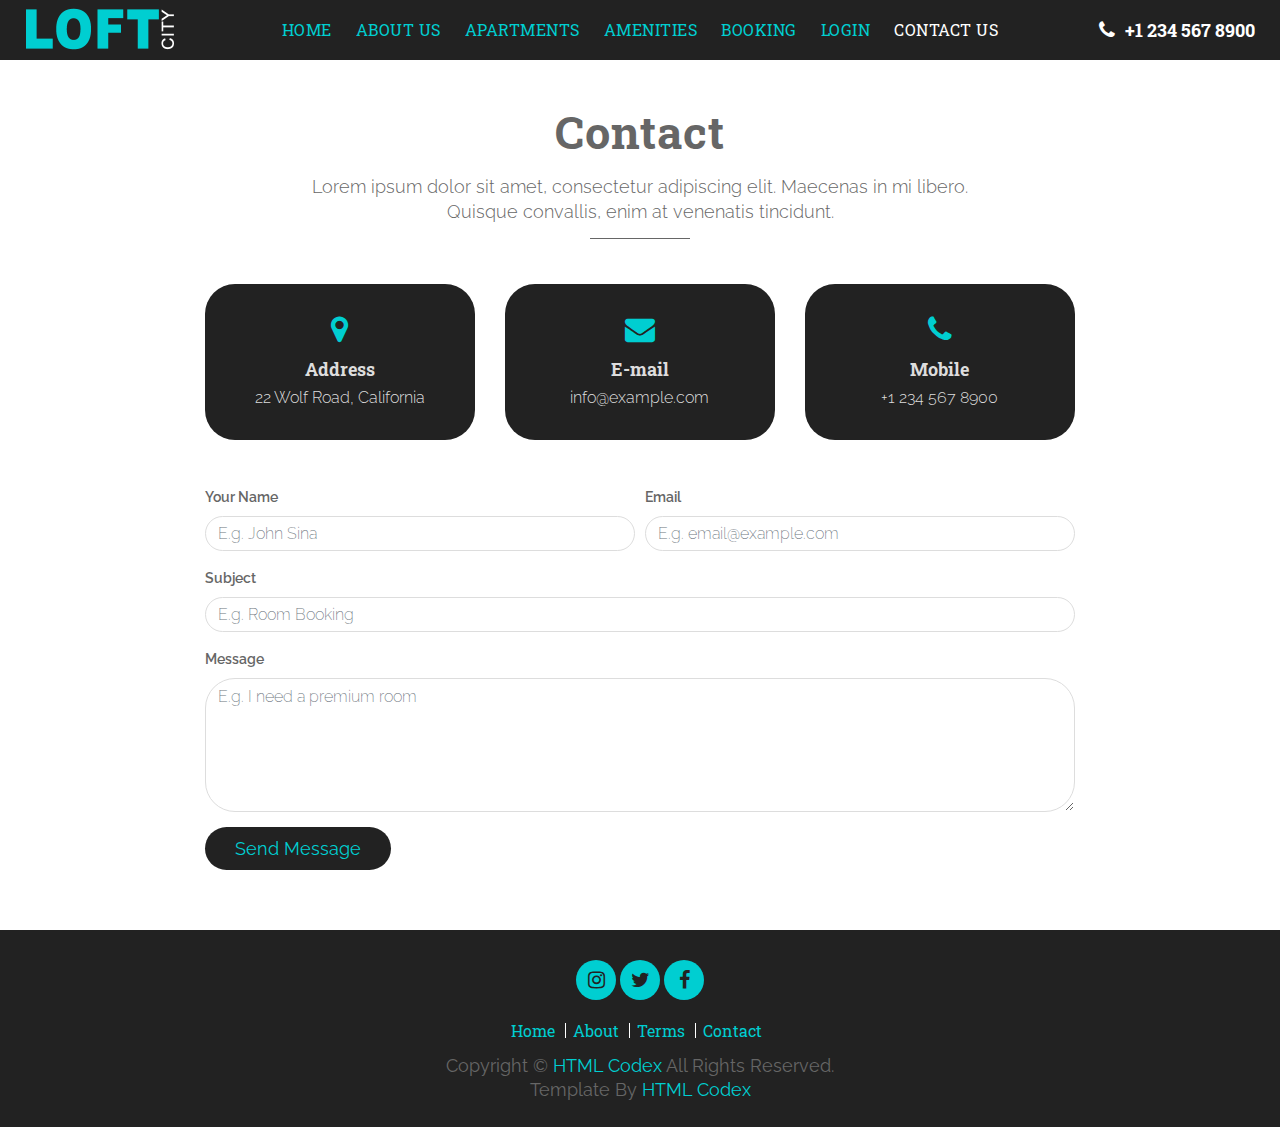
<file: contact.html>
<!DOCTYPE html>
<html lang="en">
    <head>
        <meta charset="utf-8">
        <title>LOFT CITY | Responsive Travel & Tourism Template</title>
        <meta content="width=device-width, initial-scale=1.0" name="viewport">
        <meta content="" name="keywords">
        <meta content="" name="description">

        <!-- Favicons -->
        <link href="img/favicon.ico" rel="icon">
        <link href="img/apple-favicon.png" rel="apple-touch-icon">

        <!-- Google Fonts -->
        <link href="https://fonts.googleapis.com/css?family=Roboto+Slab:400,700|Raleway:100,200,300,400,500,600,700,800,900" rel="stylesheet">

        <!-- Vendor CSS File -->
        <link href="vendor/bootstrap/css/bootstrap.min.css" rel="stylesheet">
        <link href="vendor/font-awesome/css/font-awesome.min.css" rel="stylesheet">
        <link href="vendor/slick/slick.css" rel="stylesheet">
        <link href="vendor/slick/slick-theme.css" rel="stylesheet">
        <link href="vendor/tempusdominus/css/tempusdominus-bootstrap-4.min.css" rel="stylesheet" />

        <!-- Main Stylesheet File -->
        <link href="css/hover-style.css" rel="stylesheet">
        <link href="css/style.css" rel="stylesheet">
    </head>

    <body>
        <!-- Header Section Start -->
        <header id="header">
            <a href="index.html" class="logo"><img src="img/logo.png" alt="logo"></a>
            <div class="phone"><i class="fa fa-phone"></i>+1 234 567 8900</div>
            <div class="mobile-menu-btn"><i class="fa fa-bars"></i></div>
            <nav class="main-menu top-menu">
                <ul>
                    <li><a href="index.html">Home</a></li>
                    <li><a href="about.html">About Us</a></li>
                    <li><a href="room.html">Apartments</a></li>
                    <li><a href="amenities.html">Amenities</a></li>
                    <li><a href="booking.html">Booking</a></li>
                    <li><a href="login.html">Login</a></li>
                    <li class="active"><a href="contact.html">Contact Us</a></li>
                </ul>
            </nav>
        </header>
        <!-- Header Section End -->
        
        <!-- Contact Section Start -->
        <div id="contact">
            <div class="container">
                <div class="section-header">
                    <h2>Contact</h2>
                    <p>
                        Lorem ipsum dolor sit amet, consectetur adipiscing elit. Maecenas in mi libero. Quisque convallis, enim at venenatis tincidunt.
                    </p>
                </div>
                <div class="row">
                    <div class="col-md-12">
                        <div class="row contact-info">
                            <div class="col-md-4">
                                <div class="info-item">
                                    <i class="fa fa-map-marker"></i>
                                    <h3>Address</h3>
                                    <p>22 Wolf Road, California</p>
                                </div>
                            </div>
                            <div class="col-md-4">
                                <div class="info-item">
                                    <i class="fa fa-envelope"></i>
                                    <h3>E-mail</h3>
                                    <p><a href="mailto:info@example.com">info@example.com</a></p>
                                </div>
                            </div>
                            <div class="col-md-4">
                                <div class="info-item">
                                    <i class="fa fa-phone"></i>
                                    <h3>Mobile</h3>
                                    <p><a href="tel:+1 234 567 8900">+1 234 567 8900</a></p>
                                </div>
                            </div>
                        </div>
                    </div>
                    <div class="col-md-12">
                        <div class="contact-form">
                            <div id="success"></div>
                            <form name="sentMessage" id="contactForm" novalidate="novalidate">
                                <div class="form-row">
                                    <div class="control-group col-sm-6">
                                        <label>Your Name</label>
                                        <input type="text" class="form-control" id="name" placeholder="E.g. John Sina" required="required" data-validation-required-message="Please enter your name" />
                                        <p class="help-block text-danger"></p>
                                    </div>
                                    <div class="control-group col-sm-6">
                                        <label>Email</label>
                                        <input type="email" class="form-control" id="email" placeholder="E.g. email@example.com" required="required" data-validation-required-message="Please enter your email" />
                                        <p class="help-block text-danger"></p>
                                    </div>
                                </div>
                                <div class="control-group">
                                    <label>Subject</label>
                                    <input type="text" class="form-control" id="subject" placeholder="E.g. Room Booking" required="required" data-validation-required-message="Please enter a subject" />
                                    <p class="help-block text-danger"></p>
                                </div>
                                <div class="control-group">
                                    <label>Message</label> 
                                    <textarea class="form-control" id="message" rows="5" placeholder="E.g. I need a premium room" required="required" data-validation-required-message="Please enter your message"></textarea>
                                    <p class="help-block text-danger"></p>
                                </div>
                                <div class="button"><button type="submit" id="sendMessageButton">Send Message</button></div>
                            </form>
                        </div>
                    </div>
                </div>
            </div>
        </div>
        <!-- Contact Section End -->
        
        <!-- Footer Section Start -->
        <div id="footer">
            <div class="container">
                <div class="row">
                    <div class="col-12">
                        <div class="social">
                            <a href=""><li class="fa fa-instagram"></li></a>
                            <a href=""><li class="fa fa-twitter"></li></a>
                            <a href=""><li class="fa fa-facebook-f"></li></a>
                        </div>
                    </div>
                    <div class="col-12">
                        <ul>
                            <li><a href="">Home</a></li>
                            <li><a href="">About</a></li>
                            <li><a href="">Terms</a></li>
                            <li><a href="">Contact</a></li>
                        </ul>
                    </div>
                    <div class="col-12">
                        <p>Copyright &#169; <a href="https://htmlcodex.com">HTML Codex</a> All Rights Reserved.</p>
						<p>Template By <a href="https://htmlcodex.com">HTML Codex</a></p>
                    </div>
                </div>
            </div>
        </div>
        <!-- Footer Section End -->
        
        <a href="#" class="back-to-top"><i class="fa fa-chevron-up"></i></a>

        <!-- Vendor JavaScript File -->
        <script src="vendor/jquery/jquery.min.js"></script>
        <script src="vendor/jquery/jquery-migrate.min.js"></script>
        <script src="vendor/bootstrap/js/bootstrap.bundle.min.js"></script>
        <script src="vendor/easing/easing.min.js"></script>
        <script src="vendor/stickyjs/sticky.js"></script>
        <script src="vendor/superfish/hoverIntent.js"></script>
        <script src="vendor/superfish/superfish.min.js"></script>
        <script src="vendor/wow/wow.min.js"></script>
        <script src="vendor/slick/slick.min.js"></script>
        <script src="vendor/tempusdominus/js/moment.min.js"></script>
        <script src="vendor/tempusdominus/js/moment-timezone.min.js"></script>
        <script src="vendor/tempusdominus/js/tempusdominus-bootstrap-4.min.js"></script>
        
        <!-- Contact Javascript File -->
        <script src="js/jqBootstrapValidation.min.js"></script>
        <script src="js/contact.js"></script>
        
        <!-- Main Javascript File -->
        <script src="js/main.js"></script>
    </body>
</html>
</file>
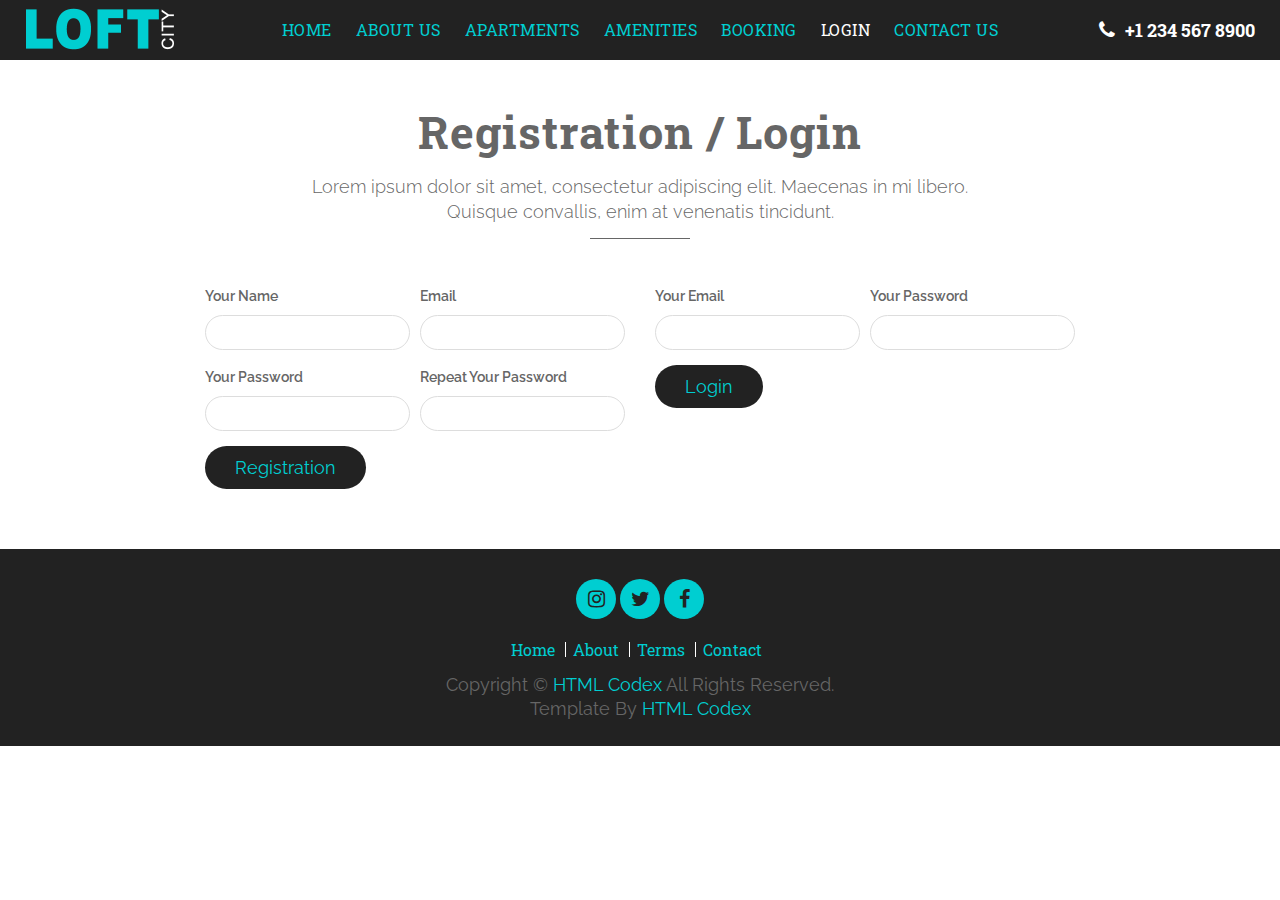
<file: login.html>
<!DOCTYPE html>
<html lang="en">
    <head>
        <meta charset="utf-8">
        <title>LOFT CITY | Responsive Travel & Tourism Template</title>
        <meta content="width=device-width, initial-scale=1.0" name="viewport">
        <meta content="" name="keywords">
        <meta content="" name="description">

        <!-- Favicons -->
        <link href="img/favicon.ico" rel="icon">
        <link href="img/apple-favicon.png" rel="apple-touch-icon">

        <!-- Google Fonts -->
        <link href="https://fonts.googleapis.com/css?family=Roboto+Slab:400,700|Raleway:100,200,300,400,500,600,700,800,900" rel="stylesheet">

        <!-- Vendor CSS File -->
        <link href="vendor/bootstrap/css/bootstrap.min.css" rel="stylesheet">
        <link href="vendor/font-awesome/css/font-awesome.min.css" rel="stylesheet">
        <link href="vendor/slick/slick.css" rel="stylesheet">
        <link href="vendor/slick/slick-theme.css" rel="stylesheet">
        <link href="vendor/tempusdominus/css/tempusdominus-bootstrap-4.min.css" rel="stylesheet" />

        <!-- Main Stylesheet File -->
        <link href="css/hover-style.css" rel="stylesheet">
        <link href="css/style.css" rel="stylesheet">
    </head>

    <body>
        <!-- Header Section Start -->
        <header id="header">
            <a href="index.html" class="logo"><img src="img/logo.png" alt="logo"></a>
            <div class="phone"><i class="fa fa-phone"></i>+1 234 567 8900</div>
            <div class="mobile-menu-btn"><i class="fa fa-bars"></i></div>
            <nav class="main-menu top-menu">
                <ul>
                    <li><a href="index.html">Home</a></li>
                    <li><a href="about.html">About Us</a></li>
                    <li><a href="room.html">Apartments</a></li>
                    <li><a href="amenities.html">Amenities</a></li>
                    <li><a href="booking.html">Booking</a></li>
                    <li class="active"><a href="login.html">Login</a></li>
                    <li><a href="contact.html">Contact Us</a></li>
                </ul>
            </nav>
        </header>
        <!-- Header Section End -->
        
        <!-- Login Section Start -->
        <div id="login">
            <div class="container">
                <div class="section-header">
                    <h2>Registration / Login</h2>
                    <p>
                        Lorem ipsum dolor sit amet, consectetur adipiscing elit. Maecenas in mi libero. Quisque convallis, enim at venenatis tincidunt.
                    </p>
                </div>
                <div class="row">
                    <div class="col-md-6">
                        <div class="login-form">
                            <form>
                                <div class="form-row">
                                    <div class="control-group col-sm-6">
                                        <label>Your Name</label>
                                        <input type="text" class="form-control" required="required" />
                                    </div>
                                    <div class="control-group col-sm-6">
                                        <label>Email</label>
                                        <input type="email" class="form-control" required="required" />
                                    </div>
                                </div>
                                <div class="form-row">
                                    <div class="control-group col-sm-6">
                                        <label>Your Password</label>
                                        <input type="password" class="form-control" required="required" />
                                    </div>
                                    <div class="control-group col-sm-6">
                                        <label>Repeat Your Password</label>
                                        <input type="password" class="form-control" required="required" />
                                    </div>
                                </div>
                                <div class="button"><button type="submit">Registration</button></div>
                            </form>
                        </div>
                    </div>
                    
                    <div class="col-md-6">
                        <div class="login-form">
                            <form>
                                <div class="form-row">
                                    <div class="control-group col-sm-6">
                                        <label>Your Email</label>
                                        <input type="email" class="form-control" required="required" />
                                    </div>
                                    <div class="control-group col-sm-6">
                                        <label>Your Password</label>
                                        <input type="password" class="form-control" required="required" />
                                    </div>
                                </div>
                                <div class="button"><button type="submit">Login</button></div>
                            </form>
                        </div>
                    </div>
                </div>
            </div>
        </div>
        <!-- Login Section End -->
        
        <!-- Footer Section Start -->
        <div id="footer">
            <div class="container">
                <div class="row">
                    <div class="col-12">
                        <div class="social">
                            <a href=""><li class="fa fa-instagram"></li></a>
                            <a href=""><li class="fa fa-twitter"></li></a>
                            <a href=""><li class="fa fa-facebook-f"></li></a>
                        </div>
                    </div>
                    <div class="col-12">
                        <ul>
                            <li><a href="">Home</a></li>
                            <li><a href="">About</a></li>
                            <li><a href="">Terms</a></li>
                            <li><a href="">Contact</a></li>
                        </ul>
                    </div>
                    <div class="col-12">
                        <p>Copyright &#169; <a href="https://htmlcodex.com">HTML Codex</a> All Rights Reserved.</p>
						<p>Template By <a href="https://htmlcodex.com">HTML Codex</a></p>
                    </div>
                </div>
            </div>
        </div>
        <!-- Footer Section End -->
        
        <a href="#" class="back-to-top"><i class="fa fa-chevron-up"></i></a>

        <!-- Vendor JavaScript File -->
        <script src="vendor/jquery/jquery.min.js"></script>
        <script src="vendor/jquery/jquery-migrate.min.js"></script>
        <script src="vendor/bootstrap/js/bootstrap.bundle.min.js"></script>
        <script src="vendor/easing/easing.min.js"></script>
        <script src="vendor/stickyjs/sticky.js"></script>
        <script src="vendor/superfish/hoverIntent.js"></script>
        <script src="vendor/superfish/superfish.min.js"></script>
        <script src="vendor/wow/wow.min.js"></script>
        <script src="vendor/slick/slick.min.js"></script>
        <script src="vendor/tempusdominus/js/moment.min.js"></script>
        <script src="vendor/tempusdominus/js/moment-timezone.min.js"></script>
        <script src="vendor/tempusdominus/js/tempusdominus-bootstrap-4.min.js"></script>
        
        <!-- Booking Javascript File -->
        <script src="js/booking.js"></script>
        <script src="js/jqBootstrapValidation.min.js"></script>
  
        <!-- Main Javascript File -->
        <script src="js/main.js"></script>
    </body>
</html>
</file>
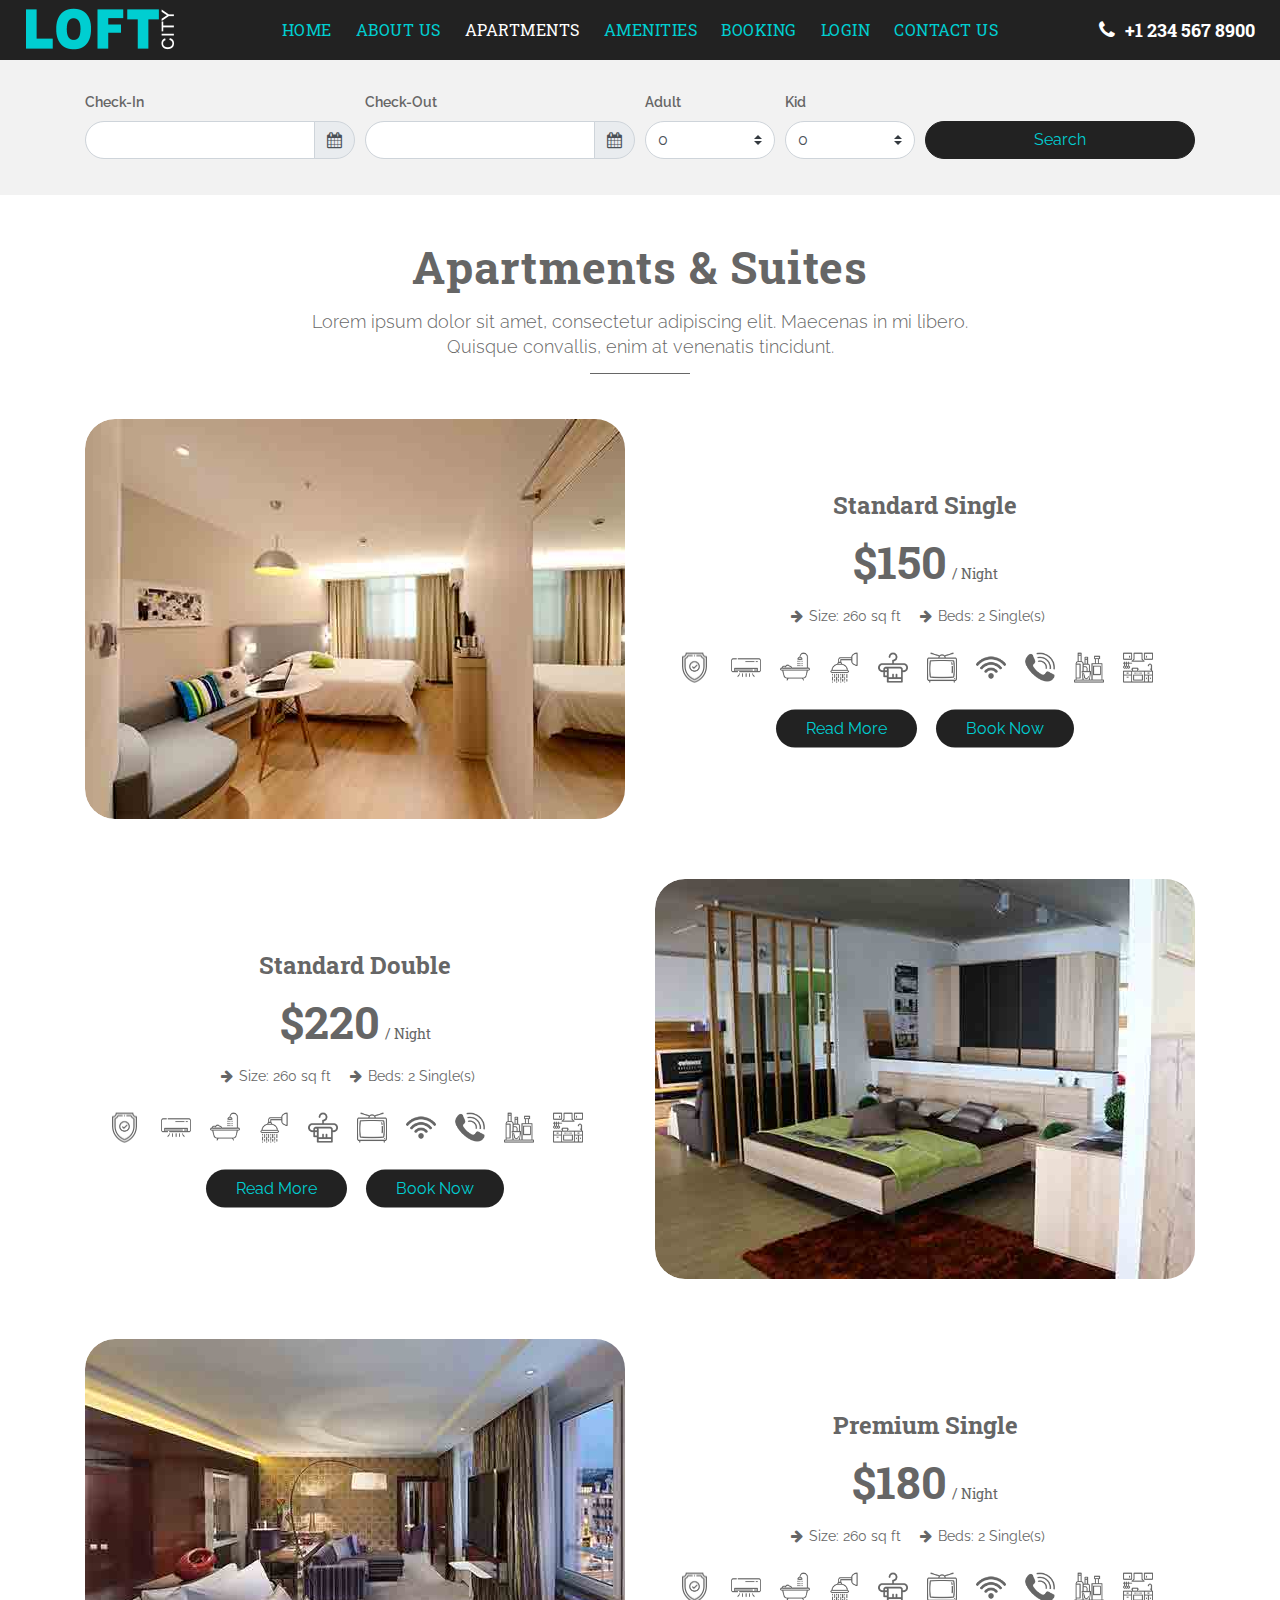
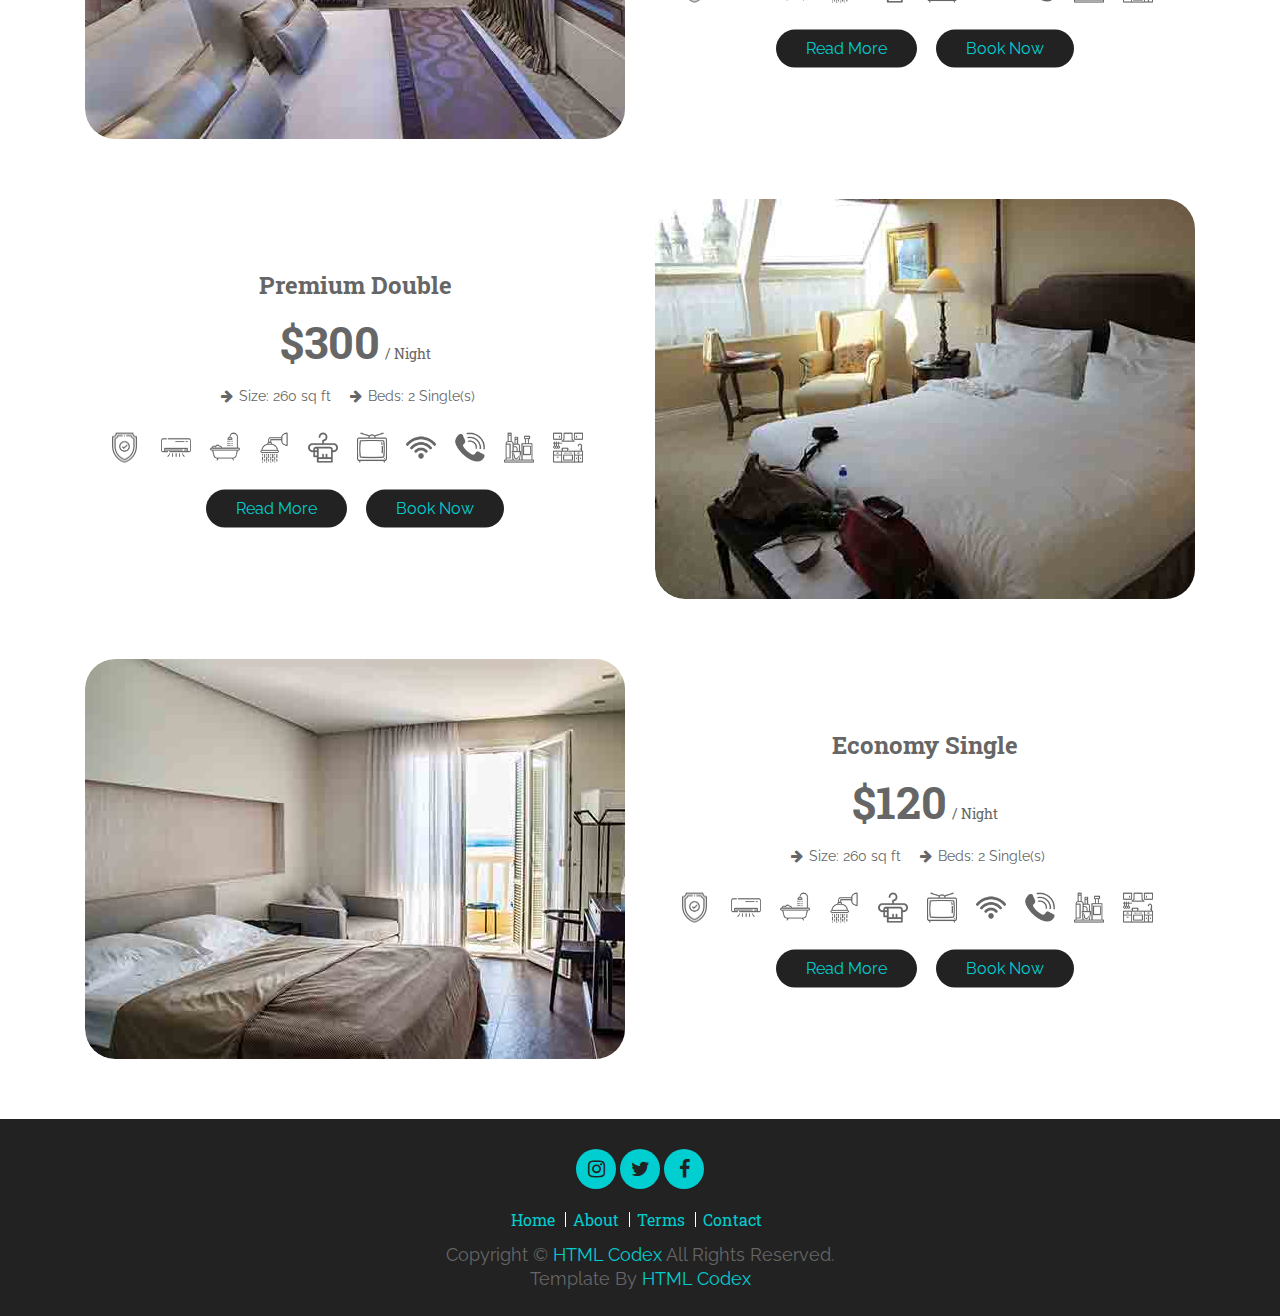
<file: room.html>
<!DOCTYPE html>
<html lang="en">
    <head>
        <meta charset="utf-8">
        <title>LOFT CITY | Responsive Travel & Tourism Template</title>
        <meta content="width=device-width, initial-scale=1.0" name="viewport">
        <meta content="" name="keywords">
        <meta content="" name="description">

        <!-- Favicons -->
        <link href="img/favicon.ico" rel="icon">
        <link href="img/apple-favicon.png" rel="apple-touch-icon">

        <!-- Google Fonts -->
        <link href="https://fonts.googleapis.com/css?family=Roboto+Slab:400,700|Raleway:100,200,300,400,500,600,700,800,900" rel="stylesheet">

        <!-- Vendor CSS File -->
        <link href="vendor/bootstrap/css/bootstrap.min.css" rel="stylesheet">
        <link href="vendor/font-awesome/css/font-awesome.min.css" rel="stylesheet">
        <link href="vendor/slick/slick.css" rel="stylesheet">
        <link href="vendor/slick/slick-theme.css" rel="stylesheet">
        <link href="vendor/tempusdominus/css/tempusdominus-bootstrap-4.min.css" rel="stylesheet" />

        <!-- Main Stylesheet File -->
        <link href="css/hover-style.css" rel="stylesheet">
        <link href="css/style.css" rel="stylesheet">
    </head>

    <body>
        <!-- Header Section Start -->
        <header id="header">
            <a href="index.html" class="logo"><img src="img/logo.png" alt="logo"></a>
            <div class="phone"><i class="fa fa-phone"></i>+1 234 567 8900</div>
            <div class="mobile-menu-btn"><i class="fa fa-bars"></i></div>
            <nav class="main-menu top-menu">
                <ul>
                    <li><a href="index.html">Home</a></li>
                    <li><a href="about.html">About Us</a></li>
                    <li class="active"><a href="room.html">Apartments</a></li>
                    <li><a href="amenities.html">Amenities</a></li>
                    <li><a href="booking.html">Booking</a></li>
                    <li><a href="login.html">Login</a></li>
                    <li><a href="contact.html">Contact Us</a></li>
                </ul>
            </nav>
        </header>
        <!-- Header Section End -->
        
        <!-- Search Section Start -->
        <div id="search" style="background: #f2f2f2;">
            <div class="container">
                <div class="form-row">
                    <div class="control-group col-md-3">
                        <label>Check-In</label>
                        <div class="form-group">
                            <div class="input-group date" id="date-3" data-target-input="nearest">
                                <input type="text" class="form-control datetimepicker-input" data-target="#date-3"/>
                                <div class="input-group-append" data-target="#date-3" data-toggle="datetimepicker">
                                    <div class="input-group-text"><i class="fa fa-calendar"></i></div>
                                </div>
                            </div>
                        </div>
                    </div>
                    <div class="control-group col-md-3">
                        <label>Check-Out</label>
                        <div class="form-group">
                            <div class="input-group date" id="date-4" data-target-input="nearest">
                                <input type="text" class="form-control datetimepicker-input" data-target="#date-4"/>
                                <div class="input-group-append" data-target="#date-4" data-toggle="datetimepicker">
                                    <div class="input-group-text"><i class="fa fa-calendar"></i></div>
                                </div>
                            </div>
                        </div>
                    </div>
                    <div class="control-group col-md-3">
                        <div class="form-row">
                            <div class="control-group col-md-6">
                                <label>Adult</label>
                                <select class="custom-select">
                                    <option selected>0</option>
                                    <option value="1">1</option>
                                    <option value="2">2</option>
                                    <option value="3">3</option>
                                    <option value="4">4</option>
                                    <option value="5">5</option>
                                    <option value="6">6</option>
                                    <option value="7">7</option>
                                    <option value="8">8</option>
                                    <option value="9">9</option>
                                    <option value="10">10</option>
                                </select>
                            </div>
                            <div class="control-group col-md-6 control-group-kid">
                                <label>Kid</label>
                                <select class="custom-select">
                                    <option selected>0</option>
                                    <option value="1">1</option>
                                    <option value="2">2</option>
                                    <option value="3">3</option>
                                    <option value="4">4</option>
                                    <option value="5">5</option>
                                    <option value="6">6</option>
                                    <option value="7">7</option>
                                    <option value="8">8</option>
                                    <option value="9">9</option>
                                    <option value="10">10</option>
                                </select>
                            </div>
                        </div>
                    </div>
                    <div class="control-group col-md-3">
                        <button class="btn btn-block">Search</button>
                    </div>
                </div>
            </div>
        </div>
        <!-- Search Section End -->
        
        <!-- Room Section Start -->
        <div id="rooms">
            <div class="container">
                <div class="section-header">
                    <h2>Apartments & Suites</h2>
                    <p>
                        Lorem ipsum dolor sit amet, consectetur adipiscing elit. Maecenas in mi libero. Quisque convallis, enim at venenatis tincidunt.
                    </p>
                </div>
                <div class="row">
                    <div class="col-md-12 room">
                        <div class="row">
                            <div class="col-md-6">
                                <div class="room-img">
                                    <img src="img/room/room-1.jpg">
                                </div>
                            </div>
                            <div class="col-md-6">
                                <div class="room-des">
                                    <h3>Standard Single</h3>
                                    <h1>$150<span>/ Night</span></h1>
                                    <ul class="room-size">
                                        <li><i class="fa fa-arrow-right"></i>Size: 260 sq ft </li>
                                        <li><i class="fa fa-arrow-right"></i>Beds: 2 Single(s) </li>
                                    </ul>
                                    <ul class="room-icon">
                                        <li class="icon-1"></li>
                                        <li class="icon-2"></li>
                                        <li class="icon-3"></li>
                                        <li class="icon-4"></li>
                                        <li class="icon-5"></li>
                                        <li class="icon-6"></li>
                                        <li class="icon-7"></li>
                                        <li class="icon-8"></li>
                                        <li class="icon-9"></li>
                                        <li class="icon-10"></li>
                                    </ul>
                                    <div class="room-link">
                                        <a href="#" data-toggle="modal" data-target="#modal-id">Read More</a>
                                        <a href="#">Book Now</a>
                                    </div>
                                </div>
                            </div>
                        </div>
                    </div>
                    
                    <div class="col-md-12 room">
                        <div class="row">
                            <div class="col-md-6 d-block d-md-none">
                                <div class="room-img">
                                    <img src="img/room/room-2.jpg">
                                </div>
                            </div>
                            <div class="col-md-6">
                                <div class="room-des">
                                    <h3>Standard Double</h3>
                                    <h1>$220<span>/ Night</span></h1>
                                    <ul class="room-size">
                                        <li><i class="fa fa-arrow-right"></i>Size: 260 sq ft </li>
                                        <li><i class="fa fa-arrow-right"></i>Beds: 2 Single(s) </li>
                                    </ul>
                                    <ul class="room-icon">
                                        <li class="icon-1"></li>
                                        <li class="icon-2"></li>
                                        <li class="icon-3"></li>
                                        <li class="icon-4"></li>
                                        <li class="icon-5"></li>
                                        <li class="icon-6"></li>
                                        <li class="icon-7"></li>
                                        <li class="icon-8"></li>
                                        <li class="icon-9"></li>
                                        <li class="icon-10"></li>
                                    </ul>
                                    <div class="room-link">
                                        <a href="#" data-toggle="modal" data-target="#modal-id">Read More</a>
                                        <a href="#">Book Now</a>
                                    </div>
                                </div>
                            </div>
                            <div class="col-md-6 d-none d-md-block">
                                <div class="room-img">
                                    <img src="img/room/room-2.jpg">
                                </div>
                            </div>
                        </div>
                    </div>
                    
                    <div class="col-md-12 room">
                        <div class="row">
                            <div class="col-md-6">
                                <div class="room-img">
                                    <img src="img/room/room-3.jpg">
                                </div>
                            </div>
                            <div class="col-md-6">
                                <div class="room-des">
                                    <h3>Premium Single</h3>
                                    <h1>$180<span>/ Night</span></h1>
                                    <ul class="room-size">
                                        <li><i class="fa fa-arrow-right"></i>Size: 260 sq ft </li>
                                        <li><i class="fa fa-arrow-right"></i>Beds: 2 Single(s) </li>
                                    </ul>
                                    <ul class="room-icon">
                                        <li class="icon-1"></li>
                                        <li class="icon-2"></li>
                                        <li class="icon-3"></li>
                                        <li class="icon-4"></li>
                                        <li class="icon-5"></li>
                                        <li class="icon-6"></li>
                                        <li class="icon-7"></li>
                                        <li class="icon-8"></li>
                                        <li class="icon-9"></li>
                                        <li class="icon-10"></li>
                                    </ul>
                                    <div class="room-link">
                                        <a href="#" data-toggle="modal" data-target="#modal-id">Read More</a>
                                        <a href="#">Book Now</a>
                                    </div>
                                </div>
                            </div>
                        </div>
                    </div>
                    
                    <div class="col-md-12 room">
                        <div class="row">
                            <div class="col-md-6 d-block d-md-none">
                                <div class="room-img">
                                    <img src="img/room/room-4.jpg">
                                </div>
                            </div>
                            <div class="col-md-6">
                                <div class="room-des">
                                    <h3>Premium Double</h3>
                                    <h1>$300<span>/ Night</span></h1>
                                    <ul class="room-size">
                                        <li><i class="fa fa-arrow-right"></i>Size: 260 sq ft </li>
                                        <li><i class="fa fa-arrow-right"></i>Beds: 2 Single(s) </li>
                                    </ul>
                                    <ul class="room-icon">
                                        <li class="icon-1"></li>
                                        <li class="icon-2"></li>
                                        <li class="icon-3"></li>
                                        <li class="icon-4"></li>
                                        <li class="icon-5"></li>
                                        <li class="icon-6"></li>
                                        <li class="icon-7"></li>
                                        <li class="icon-8"></li>
                                        <li class="icon-9"></li>
                                        <li class="icon-10"></li>
                                    </ul>
                                    <div class="room-link">
                                        <a href="#" data-toggle="modal" data-target="#modal-id">Read More</a>
                                        <a href="#">Book Now</a>
                                    </div>
                                </div>
                            </div>
                            <div class="col-md-6 d-none d-md-block">
                                <div class="room-img">
                                    <img src="img/room/room-4.jpg">
                                </div>
                            </div>
                        </div>
                    </div>
                    
                    <div class="col-md-12 room">
                        <div class="row">
                            <div class="col-md-6">
                                <div class="room-img">
                                    <img src="img/room/room-5.jpg">
                                </div>
                            </div>
                            <div class="col-md-6">
                                <div class="room-des">
                                    <h3>Economy Single</h3>
                                    <h1>$120<span>/ Night</span></h1>
                                    <ul class="room-size">
                                        <li><i class="fa fa-arrow-right"></i>Size: 260 sq ft </li>
                                        <li><i class="fa fa-arrow-right"></i>Beds: 2 Single(s) </li>
                                    </ul>
                                    <ul class="room-icon">
                                        <li class="icon-1"></li>
                                        <li class="icon-2"></li>
                                        <li class="icon-3"></li>
                                        <li class="icon-4"></li>
                                        <li class="icon-5"></li>
                                        <li class="icon-6"></li>
                                        <li class="icon-7"></li>
                                        <li class="icon-8"></li>
                                        <li class="icon-9"></li>
                                        <li class="icon-10"></li>
                                    </ul>
                                    <div class="room-link">
                                        <a href="#" data-toggle="modal" data-target="#modal-id">Read More</a>
                                        <a href="#">Book Now</a>
                                    </div>
                                </div>
                            </div>
                        </div>
                    </div>
                </div>
            </div>
        </div>
        <!-- Room Section End -->
        
        <!-- Modal for Room Section Start -->
        <div id="modal-id" class="modal fade" tabindex="-1" role="dialog">
            <div class="modal-dialog modal-lg">
                <div class="modal-content">
                    <div class="modal-header">
                        <button type="button" class="close" data-dismiss="modal">&times;</button>
                    </div>
                    <div class="modal-body">
                        <div class="row">
                            <div class="col-12">
                                <div class="port-slider">
                                    <div><img src="img/room-slider/room-1.jpg"></div>
                                    <div><img src="img/room-slider/room-2.jpg"></div>
                                    <div><img src="img/room-slider/room-3.jpg"></div>
                                    <div><img src="img/room-slider/room-4.jpg"></div>
                                    <div><img src="img/room-slider/room-5.jpg"></div>
                                    <div><img src="img/room-slider/room-6.jpg"></div>
                                </div>
                                <div class="port-slider-nav">
                                    <div><img src="img/room-slider/room-1.jpg"></div>
                                    <div><img src="img/room-slider/room-2.jpg"></div>
                                    <div><img src="img/room-slider/room-3.jpg"></div>
                                    <div><img src="img/room-slider/room-4.jpg"></div>
                                    <div><img src="img/room-slider/room-5.jpg"></div>
                                    <div><img src="img/room-slider/room-6.jpg"></div>
                                </div>
                            </div>
                            <div class="col-12">
                                <h2>Lorem ipsum dolor</h2>
                                <p>
                                    Lorem ipsum dolor viverra purus imperdiet rhoncus imperdiet. Suspendisse vulputate condimentum ligula sollicitudin hendrerit. Phasellus luctus, elit et ultrices interdum, neque mi pellentesque massorci. Nam in cursus ex, nec mattis lectus. Curabitur quis elementum nunc. Mauris iaculis, justo eu aliquam sagittis, arcu eros cursus libero, sit amet eleifend dolor odio at lacus. 
                                </p>
                                <div class="modal-link">
                                    <a href="#">Book Now</a>
                                </div>
                            </div>
                        </div>
                    </div>
                </div>
            </div>
        </div>
        <!-- Modal for Room Section End -->
        
        <!-- Footer Section Start -->
        <div id="footer">
            <div class="container">
                <div class="row">
                    <div class="col-12">
                        <div class="social">
                            <a href=""><li class="fa fa-instagram"></li></a>
                            <a href=""><li class="fa fa-twitter"></li></a>
                            <a href=""><li class="fa fa-facebook-f"></li></a>
                        </div>
                    </div>
                    <div class="col-12">
                        <ul>
                            <li><a href="">Home</a></li>
                            <li><a href="">About</a></li>
                            <li><a href="">Terms</a></li>
                            <li><a href="">Contact</a></li>
                        </ul>
                    </div>
                    <div class="col-12">
                        <p>Copyright &#169; <a href="https://htmlcodex.com">HTML Codex</a> All Rights Reserved.</p>
						<p>Template By <a href="https://htmlcodex.com">HTML Codex</a></p>
                    </div>
                </div>
            </div>
        </div>
        <!-- Footer Section End -->
        
        <a href="#" class="back-to-top"><i class="fa fa-chevron-up"></i></a>

        <!-- Vendor JavaScript File -->
        <script src="vendor/jquery/jquery.min.js"></script>
        <script src="vendor/jquery/jquery-migrate.min.js"></script>
        <script src="vendor/bootstrap/js/bootstrap.bundle.min.js"></script>
        <script src="vendor/easing/easing.min.js"></script>
        <script src="vendor/stickyjs/sticky.js"></script>
        <script src="vendor/superfish/hoverIntent.js"></script>
        <script src="vendor/superfish/superfish.min.js"></script>
        <script src="vendor/wow/wow.min.js"></script>
        <script src="vendor/slick/slick.min.js"></script>
        <script src="vendor/tempusdominus/js/moment.min.js"></script>
        <script src="vendor/tempusdominus/js/moment-timezone.min.js"></script>
        <script src="vendor/tempusdominus/js/tempusdominus-bootstrap-4.min.js"></script>
        
        <!-- Booking Javascript File -->
        <script src="js/booking.js"></script>
        <script src="js/jqBootstrapValidation.min.js"></script>
  
        <!-- Main Javascript File -->
        <script src="js/main.js"></script>
    </body>
</html>
</file>
<file: css/hover-style.css>
/*********************** Style - 1 *******************/
.box1 img,.box1:after,.box1:before{width:100%;transition:all .3s ease 0s}
.box1 .icon,.box2,.box3,.box4,.box5 .icon li a{text-align:center}
.box10:after,.box10:before,.box1:after,.box1:before,.box2 .inner-content:after,.box3:after,.box3:before,.box4:before,.box5:after,.box5:before,.box6:after,.box7:after,.box7:before{content:""}
.box1,.box11,.box12,.box13,.box14,.box16,.box17,.box18,.box2,.box20,.box21,.box3,.box4,.box5,.box5 .icon li a,.box6,.box7,.box8{overflow:hidden}
.box1 .title,.box10 .title,.box4 .title,.box7 .title{letter-spacing:1px}
.box3 .post,.box4 .post,.box5 .post,.box7 .post{font-style:italic}
body{background-color:#f1f1f2}
.mt-30{margin-top:30px}
.mt-40{margin-top:40px}
.mb-30{margin-bottom:30px}
.box1 .icon,.box1 .title{margin:0;position:absolute}
.box1{box-shadow:0 0 3px rgba(0,0,0,.3);position:relative}
.box1:after,.box1:before{height:50%;background:rgba(0,0,0,.5);position:absolute;top:0;left:0;z-index:1;transform-origin:100% 0;transform:rotateZ(90deg)}
.box1:after{top:auto;bottom:0;transform-origin:0 100%}
.box1:hover:after,.box1:hover:before{transform:rotateZ(0)}
.box1 img{height:auto;transform:scale(1) rotate(0)}
.box1:hover img{filter:sepia(80%);transform:scale(1.3) rotate(10deg)}
.box1 .title{font-size:19px;font-weight:600;color:#fff;text-transform:uppercase;text-shadow:0 0 1px #004cbf;bottom:10px;left:10px;opacity:0;z-index:2;transform:scale(0);transition:all .5s ease .2s}
.box1:hover .title{opacity:1;transform:scale(1)}
.box1 .icon{padding:7px 5px;list-style:none;background:#004cbf;border-radius:0 0 0 10px;top:-100%;right:0;z-index:2;transition:all .3s ease .2s}
.box1:hover .icon{top:0}
.box1 .icon li{display:block;margin:10px 0}
.box1 .icon li a{display:block;width:35px;height:35px;line-height:35px;border-radius:10px;font-size:18px;color:#fff;transition:all .3s ease 0s}
.box2 .icon li a,.box3 .icon a:hover,.box4 .icon li a:hover,.box5 .icon li a,.box6 .icon li a{border-radius:50%}
.box1 .icon li a:hover{color:#fff;box-shadow:0 0 10px #000 inset,0 0 0 3px #fff}
@media only screen and (max-width:990px){.box1{margin-bottom:30px}
}

/*********************** Style - 2 *******************/
.box2{position:relative}
.box2 img{width:100%;height:auto}
.box2 .box-content{width:100%;height:100%;position:absolute;top:50%;left:50%;z-index:2;transform:translate(-50%,-50%)}
.box2 .box-content:after,.box2 .box-content:before,.box2:after,.box2:before{content:"";width:80%;height:80%;position:absolute;top:50%;left:50%;transform:translate(-50%,-50%) rotate(45deg);transition:all .5s ease 0s}
.box2:before{background:linear-gradient(45deg,rgba(0,0,0,.2) 49%,transparent 50%);left:-100%}
.box2:after{background:linear-gradient(45deg,transparent 49%,rgba(0,0,0,.2) 50%);left:160%}
.box2 .box-content:after,.box2 .box-content:before{width:65%;height:65%;background:linear-gradient(45deg,rgba(0,0,0,.3) 49%,transparent 50%);left:-100%;transition-delay:.1s}
.box1 .box-content:after{background:linear-gradient(45deg,transparent 49%,rgba(0,0,0,.3) 50%);left:160%}
.box2:hover .box-content:after,.box2:hover .box-content:before,.box2:hover:after,.box2:hover:before{left:50%}
.box2 .inner-content{width:50%;height:50%;color:#fff;padding:40px 0;position:absolute;top:50%;left:50%;z-index:2;transform:translate(-50%,-50%) scale(0);transition:all .3s ease .2s}
.box2 .inner-content:after{width:100%;height:100%;background:rgba(255,79,79,.8);position:absolute;top:50%;left:50%;z-index:-1;transform:translate(-50%,-50%) rotate(45deg)}
.box2:hover .inner-content{transform:translate(-50%,-50%) scale(1);transition:all .3s ease 0s}
.box2 .title{font-size:18px;font-weight:700;text-transform:uppercase;margin-bottom:5px}
.box2 .post{display:block;font-size:14px;text-transform:capitalize;margin-bottom:7px}
.box10 .title,.box11 .title,.box4 .title,.box5 .title,.box6 .box-content,.box7 .title{text-transform:uppercase}
.box2 .icon{padding:0;margin:0;list-style:none;transform:rotateY(360deg) scale(0);transition:all .3s ease 0s}
.box2:hover .icon{transform:rotateY(0) scale(1)}
.box2 .icon li{display:inline-block;margin:0 3px}
.box2 .icon li a{display:block;width:35px;height:35px;line-height:35px;background:#fff;font-size:16px;color:#505050;transition:all .3s ease 0s}
.box2 .icon li a:hover{box-shadow:0 0 0 5px rgba(0,0,0,.5);background:#fff;color:#ff4f4f}
@media only screen and (max-width:990px){.box2{margin-bottom:30px}
}
@media only screen and (max-width:320px){.box2 .inner-content{padding:25px 0}
.box2 .title{font-size:16px}
}

/*********************** Style - 3 *******************/
.box3{box-shadow:0 0 3px rgba(0,0,0,.3);position:relative}
.box3 .box-content,.box3:after,.box3:before{position:absolute;left:7%;right:7%;transition:all .3s}
.box3:after,.box3:before{display:block;background:rgba(0,0,0,.3);top:10%;bottom:10%;z-index:1;transform:scale(0,1)}
.box3:after{top:10.8%;bottom:10.8%;transform:scale(1,0)}
.box3:hover:after,.box3:hover:before{transform:scale(1);animation:animate 1.5s}
.box3:hover:before{border-top:3px solid #fff;border-bottom:3px solid #fff}
.box:hover:after{border-left:3px solid #fff;border-right:3px solid #fff}
.box img{width:100%;height:auto;transition:all .3s}
.box3:hover img{transform:scale(1.2);filter:blur(5px);-moz-filter:blur(5px);-webkit-filter:blur(5px)}
.box3 .box-content{padding:30px 10px;top:10%;bottom:10%;opacity:0;z-index:2}
.box3:hover .box-content{box-shadow:0 0 0 35px rgba(255,255,255,.3);opacity:1;transition:all .3s}
.box3 .title{font-size:24px;font-weight:600;color:#88c425;margin:0 0 5px}
.box3 .post{display:block;margin:0 0 5px;font-size:14px;color:rgba(255,255,255,.8)}
.box3 .description{font-size:14px;color:#fff;margin:0 0 20px}
.box3 .icon{padding:0;margin:0;list-style:none}
.box3 .icon li{display:inline-block;margin:0 10px 0 0}
.box3 .icon li a{display:block;width:30px;height:30px;line-height:30px;color:#fff;background:#88c425;transition:all .5s}
.box3 .icon a:hover{text-decoration:none;animation:animate-hover .5s;transition:all .3s}
@keyframes animate{0%,100%{opacity:1}
}
@keyframes animate-hover{0%{box-shadow:0 0 0 10px rgba(255,255,255,.3)}
50%{box-shadow:0 0 0 5px rgba(255,255,255,.3)}
100%{box-shadow:0 0 0 0 rgba(255,255,255,.3)}
}
.box10,.box11,.box12,.box14,.box4,.box5,.box6,.box7,.box9{box-shadow:0 0 3px rgba(0,0,0,.3)}
@media only screen and (max-width:990px){.box3{margin-bottom:30px}
.box3 .box-content{padding:10px}
.box3 .description{margin-bottom:10px}
}
@media only screen and (max-width:479px){.box3 .title{margin:0}
}

/*********************** Style - 4 *******************/
.box4{position:relative}
.box4:before{width:0;height:200%;background:rgba(0,0,0,.5);position:absolute;top:0;left:-250px;bottom:0;transform:skewX(-36deg);transition:all .5s ease 0s}
.box4:hover:before{width:200%}
.box4 img{width:100%;height:auto}
.box4 .box-content{width:100%;height:100%;padding-top:20%;position:absolute;top:0;left:0;transform:scale(0);transition:all .3s ease 0s}
.box4 .icon,.box5 .icon{list-style:none;padding:0}
.box4:hover .box-content{transform:scale(1)}
.box4 .title{font-size:22px;font-weight:700;color:#fff;margin:0 0 10px}
.box4 .post{display:block;font-size:15px;font-weight:600;color:#fff;margin-bottom:20px}
.box4 .icon{margin:0}
.box4 .icon li{display:inline-block}
.box4 .icon li a{display:block;width:35px;height:35px;line-height:35px;font-size:20px;background:#fff;color:#ee4266;margin-right:10px;transition:all .3s ease 0s}
.box5 .icon,.box5 .icon li{display:inline-block}
@media only screen and (max-width:990px){.box4{margin-bottom:30px}
}
@media only screen and (max-width:767px){.box4:before{left:-400px}
.box4:hover:before{width:300%}
}

/*********************** Style - 5 *******************/
.box5{background:#444;position:relative}
.box5:after,.box5:before{width:50px;height:50px;border-radius:50%;background:#10a5b8;position:absolute;top:-80px;left:15px;opacity:0;z-index:1;transition:all .35s ease}
.box5:after{top:auto;left:auto;bottom:-80px;right:15px}
.box5:hover:after,.box5:hover:before{opacity:.75;transform:scale(8);transition-delay:.15s}
.box5 img{width:100%;height:auto;transition:all .35s ease-out 0s}
.box5:hover img{opacity:.4}
.box5 .icon{margin:0;position:absolute;bottom:15px;right:15px;z-index:2;transform:scale(0);transition:all .35s ease-out}
.box5:hover .icon{transform:scale(1);transition-delay:.15s}
.box5 .icon li a{display:block;width:35px;height:35px;line-height:35px;background:#fff;font-size:18px;color:#444;margin-right:10px;position:relative;transition:all .5s ease 0s}
.box5 .icon li a:hover{background:#444;color:#fff}
.box5 .box-content{padding:20px 15px;position:absolute;top:0;left:0;z-index:1}
.box5 .title{font-size:20px;font-weight:800;color:#fff;margin:0 0 5px;opacity:0;transform:translate(-20px,-20px);transition:all .35s ease-out}
.box5:hover .title{opacity:1;transform:translate(0,0);transition-delay:.15s}
.box5 .post{display:inline-block;font-size:16px;color:#fff;opacity:0;transform:translate(-20px,-20px);transition:all .35s ease-out}
.box5:hover .post{opacity:1;transform:translate(0,0);transition-delay:.15s}
.box6 .title,.box6 img,.box6:after{transition:all .35s ease 0s}
@media only screen and (max-width:990px){.box5{margin-bottom:30px}
}

/*********************** Style - 6 *******************/
.box6{background:#000;position:relative}
.box6:after{background:rgba(0,0,0,.7);position:absolute;top:0;left:-30%;bottom:0;right:70%;transform:skew(20deg) translateX(-75%)}
.box6:hover:after{transform:skew(20deg) translateX(0)}
.box6 img{width:100%;height:auto}
.box6:hover img{opacity:.5}
.box6 .box-content{padding:20px;text-align:right;position:absolute;top:0;right:0;z-index:1}
.box6 .icon,.box7 .icon{padding:0;list-style:none}
.box10 .icon li a,.box11,.box12,.box13,.box14,.box6 .icon li a,.box7,.box7 .icon li a,.box8,.box8 .icon li a{text-align:center}
.box6 .title{font-size:20px;font-weight:900;color:#fff;margin:0 0 10px;transform:scale(0)}
.box6:hover .title{transform:scale(1)}
.box6 .icon li,.box6 .post{opacity:0;transform:translateX(40px);transition:all .35s ease 0s}
.box6 .post{display:block;font-size:14px;color:#fff;margin-bottom:5px}
.box6 .icon{display:inline-block;margin:0}
.box6:hover .icon li,.box6:hover .post{opacity:1;transform:translateX(0)}
.box6:hover .icon li:first-child{transition-delay:.1s}
.box6:hover .icon li:nth-child(2){transition-delay:.2s}
.box6 .icon li a{display:block;width:35px;height:35px;line-height:35px;background:#fff;font-size:18px;color:#605f5f;margin-bottom:5px;transition:all .35s ease}
.box6 .icon li a:hover{background:#605f5f;color:#fff}
@media only screen and (max-width:990px){.box6{margin-bottom:30px}
}

/*********************** Style - 7 *******************/
.box7{position:relative}
.box7:after,.box7:before{width:100%;height:100%;background:rgba(11,33,47,.9);position:absolute;top:0;left:0;opacity:0;transition:all .5s ease 0s}
.box7:after{background:rgba(255,255,255,.3);border:2px solid #0dab76;top:0;left:170%;opacity:1;z-index:1;transform:skewX(45deg);transition:all 1s ease 0s}
.box7:hover:before{opacity:1}
.box7:hover:after{left:-170%}
.box7 img{width:100%;height:auto}
.box7 .box-content{width:100%;position:absolute;bottom:-100%;left:0;transition:all .5s ease 0s}
.box7:hover .box-content{bottom:30%}
.box7 .title{display:block;font-size:22px;font-weight:700;color:#fff;margin:0 0 10px}
.box7 .post{display:block;font-size:15px;font-weight:600;color:#fff;margin-bottom:10px}
.box7 .icon{margin:0}
.box7 .icon li{display:inline-block}
.box7 .icon li a{display:block;width:35px;height:35px;line-height:35px;border-radius:50%;background:#0dab76;font-size:18px;color:#fff;margin-right:10px;transition:all .5s ease 0s}
.box8 .icon li,.box8 .title{display:inline-block}
.box7 .icon li a:hover{transform:rotate(360deg)}
@media only screen and (max-width:990px){.box{margin-bottom:30px}
}

/*********************** Style - 8 *******************/
.box8 .icon,.box8 .title{margin:0;position:absolute}
.box8{box-shadow:0 0 3px rgba(0,0,0,.3);position:relative}
.box8 img{width:100%;height:auto}
.box8 .box-content{width:100%;height:100%;background:rgba(0,0,0,.6);opacity:0;position:absolute;top:0;left:0;transform:perspective(400px) rotateX(-90deg);transform-origin:center top 0;transition:all .5s ease 0s}
.box8 .icon li a,.box8 .title{background:#ef4050;font-size:20px;color:#fff}
.box8:hover .box-content{opacity:1;transform:perspective(400px) rotateX(0)}
.box8 .title{padding:5px 7px;border-radius:5px;font-weight:600;bottom:20px;left:20px;transition:all .9s ease 0s}
.box8 .icon li a,.box9 .box-content,.box9 .icon li,.box9 img{transition:all .35s ease 0s}
.box8:hover .title{bottom:-40px}
.box8 .icon{list-style:none;padding:0;top:42%;left:0;right:0}
.box8 .icon li a{display:block;width:40px;height:40px;line-height:40px;border-radius:50%;margin-right:7px}
.box9 .icon,.box9 .title{width:100%;font-size:22px}
.box8 .icon li a:hover{background:#fff;color:#000}
@media only screen and (max-width:990px){.box8{margin-bottom:20px}
}

/*********************** Style - 9 *******************/
.box9{background:#000;text-align:center;position:relative}
.box9 img{width:100%;height:auto}
.box9:hover img{opacity:.5}
.box9 .box-content{padding:30px 10px 30px 0;background:rgba(0,0,0,.65);position:absolute;top:0;left:0;bottom:0;right:0;opacity:0}
.box9:hover .box-content{top:10px;left:10px;bottom:10px;right:10px;opacity:1}
.box9 .title{font-weight:700;color:#fff;line-height:17px;margin:5px 0;position:absolute;bottom:55%}
.box10 .icon li a,.box9 .icon li a{line-height:35px;border-radius:50%}
.box9 .icon{list-style:none;padding:0;margin:0;position:absolute;top:50%}
.box9 .icon li{display:inline-block;opacity:0;transform:translateY(40px)}
.box9:hover .icon li{opacity:1;transform:translateY(0)}
.box9:hover .icon li:first-child{transition-delay:.1s}
.box9:hover .icon li:nth-child(2){transition-delay:.2s}
.box9 .icon li a{display:block;width:35px;height:35px;background:#f39c12;font-size:20px;color:#000;margin-right:5px;transition:all .35s ease 0s}
.box9 .icon a:hover{background:#fff}
@media only screen and (max-width:990px){.box9{margin-bottom:20px}
}

/*********************** Style - 10 *******************/
.box10{background:#000;overflow:hidden;position:relative}
.box10:after,.box10:before{border-width:0 180px 140px;border-style:solid;border-color:transparent transparent #0d5f45;position:absolute;bottom:0;left:50%;z-index:1;transform:translate(-55%,100%);transition:all .5s 0s cubic-bezier(.6,-.28,.735,.045)}
.box10:after{border-width:150px 250px;border-color:transparent #18ab69 #18ab69 #008148;top:25%;transform:translate(-60%,100%)}
.box10:hover:before{transition:all .4s 0s cubic-bezier(.175,.885,.32,1.275);transform:translate(-55%,0);transition-delay:.2s}
.box10:hover:after{transition:all .4s 0s cubic-bezier(.175,.885,.32,1.275);transform:translate(-60%,0);transition-delay:0s}
.box10 img{width:100%;height:auto;opacity:1;transform:scale(1.1) translateY(3%);transition:all .5s ease 0s}
.box10:hover img{transform:scale(1.1) translateY(-3%);opacity:.4}
.box10 .box-content{padding:20px 0 0 20px;position:absolute;top:0;left:0;opacity:0;z-index:2;transform:translateY(20%);transition:all .5s ease 0s}
.box10:hover .box-content{opacity:1;transform:translate(0);transition-delay:.1s}
.box10 .title{font-size:23px;font-weight:800;color:#fff}
.box10 .icon{padding:0;margin:0;list-style:none}
.box10 .icon li{display:inline-block}
.box10 .icon li a{display:block;width:35px;height:35px;background:#18ab69;font-size:18px;color:#fff;margin-right:10px;transition:all .3s ease 0s}
.box11 .icon li,.box11 .icon li a,.box11 .title,.box12 .icon li,.box12 .title{display:inline-block}
.box10 .icon li a:hover{transform:rotate(360deg)}
@media only screen and (max-width:990px){.box10{margin-bottom:20px}
}
@media only screen and (max-width:767px) and (min-width:600px){.box10:before{border-width:0 250px 240px}
.box10:after{border-width:260px 460px}
}
@media only screen and (max-width:599px) and (min-width:430px){.box:before{border-width:0 220px 120px}
.box10:after{border-width:260px 460px}
}

/*********************** Style - 11 *******************/
.box11{background:#000;color:#fff;position:relative}
.box11:after,.box11:before{position:absolute;content:""}
.box11:before{width:100%;height:100%;background:#83437d;opacity:.5;top:100%;left:0;z-index:1;transition:all .35s ease-in .3s}
.box11:hover:before{top:0;transition:all .35s ease-out 0s}
.box11:after{bottom:100%;left:50%;border-width:200px 200px 0;border-style:solid;border-color:#83437d transparent transparent;opacity:.9;transform:translateX(-50%);transition:all .35s ease-out 0s}
.box11:hover .post,.box11:hover .title{transform:translate(0,-50%)}
.box11:hover:after{bottom:25%;transition:all .35s ease-in .2s}
.box11 img{width:100%;height:auto}
.box11:hover img{opacity:.5}
.box11 .icon,.box11 .post,.box11 .title{width:100%;position:absolute;left:0;opacity:0;transition:all .35s ease .5s}
.box11 .box-content{width:100%;height:100%;position:absolute;top:0;left:0;z-index:1}
.box11 .title{padding:0 30px;margin:0;font-weight:300;top:45%}
.box11 .post,.box14 .post{text-transform:capitalize}
.box11 .post{font-size:15px;top:57%}
.box11 .icon{padding:0;margin:0;list-style:none;bottom:5px}
.box11 .icon li a{width:40px;height:40px;line-height:40px;padding:0 5px;font-size:20px;color:#fff;opacity:.7;transition:all .35s ease .5s}
.box11 .icon li a:hover{opacity:1;transition:all .35s ease}
.box11:hover .icon,.box11:hover .post,.box11:hover .title{opacity:1}
@media only screen and (max-width:990px){.box11{margin-bottom:20px}
}
@media only screen and (max-width:767px){.box11:after{border-width:500px 500px 0}
}

/*********************** Style - 12 *******************/
.box12{position:relative}
.box12 .box-content,.box12:after{position:absolute;transition:all .3s ease 0s}
.box12:after{content:"";width:65%;background:rgba(28,28,28,.8);padding-bottom:65%;opacity:0;top:50%;left:50%;transform:rotate(0) translate(-50%,-50%);transform-origin:0 0 0}
.box12:hover:after{transform:rotate(-45deg) translate(-50%,-50%);opacity:1}
.box12 img{width:100%;height:auto}
.box12 .box-content{width:100%;top:35%;left:0;opacity:0;z-index:1}
.box12:hover .box-content{opacity:1}
.box12 .title{padding:10px 0;color:#fff;margin:0;border-top:2px solid #fff;border-bottom:2px solid #fff}
.box12 .icon{padding:0;margin:12px 0 0;list-style:none}
.box12 .icon li a{display:block;width:35px;height:35px;line-height:35px;border-radius:50%;border:1px solid #fff;font-size:18px;color:#fff;margin-right:10px;transition:all .3s ease 0s}
.box12 .icon li a:hover{border-radius:0}
@media only screen and (max-width:990px){.box12{margin-bottom:20px}
}

/*********************** Style - 13 *******************/
.box13{position:relative;transition:all .2s ease-out 0s}
.box13 .box-content,.box13:after{position:absolute;left:20px;right:20px}
.box13:after{content:"";display:block;background:#463f9f;top:20px;bottom:20px;opacity:0;transform:rotate3d(-1,1,0,100deg);transition:all .4s ease-in-out 0s}
.box13:hover:after{opacity:.9;transform:rotate3d(0,0,0,0deg)}
.box13 img{width:100%;height:auto}
.box13 .box-content{top:45%;opacity:0;z-index:1;-webkit-transform:translate(10%,-30%);transform:translate(10%,-30%);transition:all .2s ease-out 0s}
.box13:hover .box-content{opacity:1;transform:translate(0,-50%);transition-delay:.2s}
.box13 .title{display:block;font-size:22px;font-weight:700;color:#39b54a;margin:0 0 10px}
.box13 .post{display:block;font-size:15px;color:#f7f7b9;margin-bottom:20px}
.box13 .social{padding:0;margin:0;list-style:none}
.box13 .social li{display:inline-block}
.box13 .social li a{display:block;width:35px;height:35px;background:#f7f7b9;border-radius:50%;font-size:17px;color:#1b1462;line-height:35px;margin-right:5px;transition:all .4s ease-in-out 0s}
.box14 .icon li,.box14 .post{display:inline-block}
.box13 .social li a:hover{color:#f7f7b9;background:#39b54a}
@media only screen and (max-width:990px){.box13{margin-bottom:30px}
}

/*********************** Style - 14 *******************/
.box14{position:relative}
.box15,.box17,.box18{box-shadow:0 0 5px #7e7d7d;text-align:center}
.box14:before{content:"";width:100%;height:100%;background:rgba(0,0,0,.5);position:absolute;top:0;left:0;opacity:0;transition:all .35s ease 0s}
.box14:hover:before{opacity:1}
.box14 img{width:100%;height:auto}
.box14 .box-content{width:90%;height:90%;position:absolute;top:5%;left:5%}
.box14 .box-content:after,.box14 .box-content:before{content:"";position:absolute;top:0;left:0;bottom:0;right:0;opacity:0;transition:all .7s ease 0s}
.box14 .box-content:before{border-bottom:1px solid rgba(255,255,255,.5);border-top:1px solid rgba(255,255,255,.5);transform:scale(0,1);transform-origin:0 0 0}
.box14 .box-content:after{border-left:1px solid rgba(255,255,255,.5);border-right:1px solid rgba(255,255,255,.5);transform:scale(1,0);transform-origin:100% 0 0}
.box14:hover .box-content:after,.box14:hover .box-content:before{opacity:1;transform:scale(1);transition-delay:.15s}
.box14 .title{font-size:21px;font-weight:700;color:#fff;margin:15px 0;opacity:0;transform:translate3d(0,-50px,0);transition:transform .5s ease 0s}
.box14:hover .title{opacity:1;transform:translate3d(0,0,0)}
.box14 .post{font-size:14px;color:#fff;padding:10px;background:#d79719;opacity:0;border-radius:0 19px;transform:translate3d(0,-50px,0);transition:all .7s ease 0s}
.box14 .icon,.box15 .icon{padding:0;list-style:none}
.box14:hover .post{opacity:1;transform:translate3d(0,0,0);transition-delay:.15s}
.box14 .icon{width:100%;margin:0;position:absolute;bottom:-10px;left:0;opacity:0;z-index:1;transition:all .7s ease 0s}
.box14:hover .icon{bottom:20px;opacity:1;transition-delay:.15s}
.box14 .icon li a{display:block;width:40px;height:40px;line-height:40px;border:1px solid #fff;border-radius:0 16px;font-size:14px;color:#fff;margin-right:5px;transition:all .4s ease 0s}
.box14 .icon li a:hover{background:#d79719;border-color:#d79719}
@media only screen and (max-width:990px){.box14{margin-bottom:30px}
}

/*********************** Style - 15 *******************/
.box15{position:relative}
.box15 img{width:100%;height:auto}
.box15 .box-content{width:100%;height:100%;position:absolute;top:0;left:0;transition:all .5s ease 0s}
.box15:hover .box-content{background-color:rgba(255,242,242,.8)}
.box15 .box-content:after,.box15 .box-content:before{content:"";width:50px;height:50px;position:absolute;opacity:0;transform:scale(1.5);transition:all .6s ease .3s}
.box15 .box-content:before{border-left:1px solid #040404;border-top:1px solid #040404;top:19px;left:19px}
.box15 .box-content:after{border-bottom:1px solid #040404;border-right:1px solid #040404;bottom:19px;right:19px}
.box15:hover .box-content:after,.box15:hover .box-content:before{opacity:1;transform:scale(1)}
.box15 .title{font-size:22px;color:#000;margin:0;position:relative;top:0;opacity:0;transition:all 1s ease 10ms}
.box15:hover .title{top:39%;opacity:1;transition:all .5s cubic-bezier(1,-.53,.405,1.425) 10ms}
.box15 .title:after{content:"";width:0;height:1px;background:#040404;position:absolute;bottom:-8px;left:0;right:0;margin:0 auto;transition:all 1s ease 0s}
.box15:hover .title:after{width:80%;transition:all 1s ease .8s}
.box15 .icon{width:100%;margin:0 auto;position:absolute;bottom:0;opacity:0;transition-duration:.6s;transition-timing-function:cubic-bezier(1,-.53,.405,1.425);transition-delay:.1s}
.box15:hover .icon{bottom:39%;opacity:1}
.box15 .icon li{display:inline-block}
.box15 .icon li a{display:block;width:40px;height:40px;line-height:40px;border-radius:50%;font-size:18px;color:#000;border:1px solid #000;margin-right:5px;transition:all .3s ease-in-out 0s}
.box15 .icon li a:hover{background:#000;color:#fff}
@media only screen and (max-width:990px){.box15{margin-bottom:30px}
}

/*********************** Style - 16 *******************/
.box16{text-align:center;color:#fff;position:relative}
.box16 .box-content,.box16:after{width:100%;position:absolute;left:0}
.box16:after{content:"";height:100%;background:linear-gradient(to bottom,rgba(0,0,0,0) 0,rgba(0,0,0,.08) 69%,rgba(0,0,0,.76) 100%);top:0;transition:all .5s ease 0s}
.box16 .post,.box16 .title{transform:translateY(145px);transition:all .4s cubic-bezier(.13,.62,.81,.91) 0s}
.box16:hover:after{background:linear-gradient(to bottom,rgba(0,0,0,.01) 0,rgba(0,0,0,.09) 11%,rgba(0,0,0,.12) 13%,rgba(0,0,0,.19) 20%,rgba(0,0,0,.29) 28%,rgba(0,0,0,.29) 29%,rgba(0,0,0,.42) 38%,rgba(0,0,0,.46) 43%,rgba(0,0,0,.53) 47%,rgba(0,0,0,.75) 69%,rgba(0,0,0,.87) 84%,rgba(0,0,0,.98) 99%,rgba(0,0,0,.94) 100%)}
.box16 img{width:100%;height:auto}
.box16 .box-content{padding:20px;margin-bottom:20px;bottom:0;z-index:1}
.box16 .title{font-size:22px;font-weight:700;text-transform:uppercase;margin:0 0 10px}
.box16 .post{display:block;padding:8px 0;font-size:15px}
.box16 .social li a,.box17 .icon li a{border-radius:50%;font-size:20px;color:#fff}
.box16:hover .post,.box16:hover .title{transform:translateY(0)}
.box16 .social{list-style:none;padding:0 0 5px;margin:40px 0 25px;opacity:0;position:relative;transform:perspective(500px) rotateX(-90deg) rotateY(0) rotateZ(0);transition:all .6s cubic-bezier(0,0,.58,1) 0s}
.box16:hover .social{opacity:1;transform:perspective(500px) rotateX(0) rotateY(0) rotateZ(0)}
.box16 .social:before{content:"";width:50px;height:2px;background:#fff;margin:0 auto;position:absolute;top:-23px;left:0;right:0}
.box16 .social li{display:inline-block}
.box16 .social li a{display:block;width:40px;height:40px;line-height:40px;background:#6d3795;margin-right:10px;transition:all .3s ease 0s}
.box17 .icon li,.box17 .icon li a{display:inline-block}
.box16 .social li a:hover{background:#bea041}
.box16 .social li:last-child a{margin-right:0}
@media only screen and (max-width:990px){.box16{margin-bottom:30px}
}

/*********************** Style - 17 *******************/
.box17{position:relative}
.box17:after{content:"";width:100%;height:100%;background:rgba(2,162,221,.9);position:absolute;top:0;left:0;opacity:0;transition:all .5s ease 0s}
.box17:hover:after{opacity:1}
.box17 img{width:100%;height:auto;transition:all 1.5s ease 0s}
.box17 .box-content,.box17 .icon li a{position:absolute;transition:all .6s ease 0s}
.box17:hover img{transform:scale(1.2)}
.box17 .icon{width:100%;height:100%;list-style:none;padding:0;margin:0 auto;position:absolute;top:0;left:0;z-index:1}
.box17 .icon li a{width:45px;height:45px;line-height:45px;margin:0 auto;top:50%;border:1px solid #fff;opacity:0}
.box17:hover .icon li a{top:30%;opacity:1}
.box17 .icon li a:hover{background:#fff;color:#02a2dd}
.box17 .icon li:first-child a{left:-90%;right:0}
.box17:hover .icon li:first-child a{left:-55px}
.box17 .icon li:last-child a{right:-90%;left:0}
.box17:hover .icon li:last-child a{right:-55px}
.box17 .box-content{width:100%;padding:20px 10px;background:rgba(0,0,0,.1);bottom:-100px;left:0;z-index:1}
.box17:hover .box-content{bottom:0}
.box17 .title{font-size:18px;font-weight:700;color:#fff;margin-top:0}
.box17 .post{display:block;font-size:14px;color:#fff}
@media only screen and (max-width:990px){.box17{margin-bottom:30px}
}

/*********************** Style - 18 *******************/
.box18{background:#3c3c3c;position:relative;-webkit-transition:all .35s ease;transition:all .35s ease}
.box18:after,.box18:before{content:"";width:100%;height:100%;position:absolute;top:0;left:0;background:#3c3c3c;border-left:3px solid #fff;border-right:3px solid #fff;opacity:.9;z-index:1;-webkit-transition:all .35s ease;transition:all .35s ease}
.box18 img,.box19 img{height:auto;width:100%}
.box18:before{-webkit-transform:skew(45deg) translateX(-155%);transform:skew(45deg) translateX(-155%)}
.box18:hover:before{-webkit-transform:skew(45deg) translateX(-55%);transform:skew(45deg) translateX(-55%)}
.box18:after{-webkit-transform:skew(45deg) translateX(155%);transform:skew(45deg) translateX(155%)}
.box18:hover:after{-webkit-transform:skew(45deg) translateX(55%);transform:skew(45deg) translateX(55%)}
.box18 img{-webkit-transition:all .35s ease;transition:all .35s ease}
.box18:hover img{opacity:.5}
.box18 .box-content{position:absolute;top:50%;left:50%;-webkit-box-shadow:0 0 10px #3c3c3c;box-shadow:0 0 10px #3c3c3c;opacity:0;z-index:2;-webkit-transform:translate(-50%,-50%) scale(.5);transform:translate(-50%,-50%) scale(.5);-webkit-transition:all .35s ease;transition:all .35s ease}
.box19,.box20,.box21{box-shadow:0 0 5px #a3a3a3}
.box18:hover .box-content{-webkit-transform:translate(-50%,-50%) scale(1);transform:translate(-50%,-50%) scale(1);opacity:1}
.box18 .post,.box18 .title{font-size:18px;font-weight:600;letter-spacing:1px;text-transform:uppercase;background:#3c3c3c;border:2px solid #fff;color:#fff;padding:15px 20px;margin:0}
.box18 .post,.box19 .title,.box20 .post,.box20 .title{text-transform:capitalize}
.box18 .post{display:block;font-size:14px;font-weight:400;padding:5px 10px;margin-top:15px}
@media only screen and (max-width:990px){.box18{margin-bottom:30px}
}

/*********************** Style - 19 *******************/
.box19{text-align:center;position:relative}
.box19 .box-content{width:100%;height:100%;background:0 0;padding-top:25%;position:absolute;top:0;left:0;transition:all .3s ease 0s}
.box19 .icon,.box19 .title{transition:all .2s ease 0s}
.box19:hover .box-content{background:rgba(0,0,0,.5)}
.box19 .title{font-size:24px;color:#fff;transform:scale(0)}
.box19:hover .title{transform:scale(1)}
.box19 .icon{list-style:none;padding:0;margin:0;opacity:0}
.box19:hover .icon{opacity:1}
.box19 .icon li{display:inline-block}
.box19 .icon li:first-child a,.box19 .icon li:last-child a{display:block;width:50px;height:50px;line-height:50px;font-size:24px;color:#fff;border:1px solid #fff;position:relative}
.box19 .icon li a{top:-150px}
.box19:hover .icon li a{top:0}
.box19:hover .icon li a:hover{background:#a46789;border-color:#a46789}
.box19 .icon li:first-child a{transition:all .6s cubic-bezier(.175,.885,.32,1.275) 0s}
.box19 .icon li:last-child a{transition:all .6s cubic-bezier(.175,.885,.32,1.275) .1s}
@media only screen and (max-width:990px){.box19{margin-bottom:30px}
}
@media only screen and (max-width:360px){.box19 .box-content{padding-top:20%}
}

/*********************** Style - 20 *******************/
.box20{position:relative}
.box20:after,.box20:before{position:absolute;content:""}
.box20:before{width:80%;height:220%;background:#ff402a;top:-50%;left:-100%;z-index:1;transform:rotate(25deg);transform-origin:center top 0;transition:all .5s ease 0s}
.box20:hover:before{left:10%}
.box20:after{width:55%;height:175%;background-color:rgba(0,0,0,.8);bottom:-1000%;left:53%;transform:rotate(-33deg);transform-origin:center bottom 0;transition:all .8s ease 0s}
.box20 .box-content,.box20 .icon{width:100%;padding:0 20px;position:absolute;left:0;z-index:2;transition:all 1.1s ease 0s}
.box20:hover:after{bottom:-70%}
.box20 img{width:100%;height:auto}
.box20 .box-content{top:-100%;color:#fff}
.box20:hover .box-content{top:30px}
.box20 .title{font-size:24px;margin:0}
.box20 .icon li a,.box20 .post{display:inline-block;font-size:14px}
.box20 .post{margin-top:5px}
.box20 .icon{list-style:none;margin:0;bottom:-100%}
.box20:hover .icon{bottom:25px}
.box20 .icon li{display:inline-block}
.box20 .icon li a{width:35px;height:35px;line-height:35px;background:#444;border-radius:50%;margin:0 3px;color:#fff;text-align:center;transition:all .5s ease 0s}
.box20 .icon li a:hover{background:#fff;color:#ff402a}
@media only screen and (max-width:990px){.box20{margin-bottom:30px}
}
@media only screen and (max-width:479px){.box20 .title{font-size:20px}
}

/*********************** Style - 21 *******************/
.box21{text-align:center;position:relative}
.box21:after,.box21:before{content:"";width:2px;height:2px;border-radius:50%;background:rgba(0,0,0,.35);position:absolute;top:50%;left:50%;-webkit-transform:scale(0);-moz-transform:scale(0);-ms-transform:scale(0);-o-transform:scale(0);transform:scale(0)}
.box21:hover:after,.box21:hover:before{-webkit-transform:scale(400);-moz-transform:scale(400);-ms-transform:scale(400);-o-transform:scale(400);transform:scale(400)}
.box21:before{-o-transition:all .5s linear .3s;-moz-transition:all .5s linear .3s;-ms-transition:all .5s linear .3s;-webkit-transition:all .5s linear .3s;transition:all .5s linear .3s}
.box21:hover:before{-moz-transition-delay:0s;-webkit-transition-delay:0s;-o-transition-delay:0s;-ms-transition-delay:0s;transition-delay:0s}
.box21:after{-o-transition:all .5s linear .6s;-moz-transition:all .5s linear .6s;-ms-transition:all .5s linear .6s;-webkit-transition:all .5s linear .6s;transition:all .5s linear .6s}
.box21:hover:after{-moz-transition-delay:.2s;-webkit-transition-delay:.2s;-o-transition-delay:.2s;-ms-transition-delay:.2s;transition-delay:.2s}
.box21 img{width:100%;height:auto}
.box21 .box-content{width:100%;height:100%;position:absolute;top:0;left:0;background:0 0;color:#fff;padding-top:25px;-webkit-transform:scale(0);-moz-transform:scale(0);-ms-transform:scale(0);-o-transform:scale(0);transform:scale(0);-ms-transition:all .3s linear 0s;-o-transition:all .3s linear 0s;-webkit-transition:all .3s linear 0s;-moz-transition:all .3s linear 0s;transition:all .3s linear 0s;z-index:1}
.box21:hover .box-content{-webkit-transform:scale(1);-moz-transform:scale(1);-ms-transform:scale(1);-o-transform:scale(1);transform:scale(1);-moz-transition-delay:.4s;-webkit-transition-delay:.4s;-o-transition-delay:.4s;-ms-transition-delay:.4s;transition-delay:.4s}
.box21 .title{font-size:21px;font-weight:700;text-transform:uppercase;border-bottom:1px solid #fff;padding-bottom:20px;margin-top:20px}
.box21 .description{font-size:14px;font-style:italic;padding:0 10px;margin:15px 0}
.box21 .read-more{display:block;width:120px;background:#178993;border-radius:5px;font-size:14px;color:#fff;text-transform:capitalize;padding:10px 0;margin:0 auto}
@media only screen and (max-width:990px){.box21{margin-bottom:30px}
}
@media only screen and (max-width:479px){.box21 .box-content{padding-top:0}
}
@media only screen and (max-width:359px){.box21 .title{padding-bottom:10px}
}
</file>
<file: css/style.css>
/* ================================================= */
/* ------------------ General CSS ------------------ */
/* ================================================= */

* {
    box-sizing: border-box;
}

body {
    color: #666;
    font-family: 'Raleway', sans-serif;
    font-weight: 400;
    background: #ffffff;
}

a {
    color: #222222;
    transition: 0.5s;
}

a:hover,
a:active,
a:focus {
    color: #00CED1;
    outline: none;
    text-decoration: none;
}

p {
    color: #666;
    font-size: 14px;
    line-height: 24px;
    padding: 0;
    margin: 0 0 15px 0;
}

h1,
h2,
h3,
h4,
h5,
h6 {
    font-family: 'Roboto Slab', serif;
    margin: 0;
    padding: 0;
    color: #666;
    font-weight: 700;
}

@media (max-width: 767.98px) {
    h2 {
        font-size: 26px;
        font-weight: 600;
    }
}

@media (max-width: 575.98px) {
    h2 {
        font-size: 18px;
        font-weight: 400;
    }
}

.back-to-top {
    position: fixed;
    display: none;
    background: #222222;
    color: #00CED1;
    width: 44px;
    height: 44px;
    text-align: center;
    line-height: 1;
    font-size: 18px;
    border-radius: 30px;
    right: 15px;
    bottom: 15px;
    transition: background 0.5s;
    z-index: 11;
}

.back-to-top:hover {
    color: #222222;
    background: #00CED1;
}

.back-to-top i {
    padding-top: 10px;
}

/* ================================================= */
/* ---------------- Nav Header CSS ----------------- */
/* ================================================= */

#header {
    background: #222222;
    position: relative;
    height: 60px;
}

#header .logo {
    padding-left: 25px;
    left: 0;
    display: inline-block;
    position: absolute;
    line-height: 55px;
}

#header .logo img {
    max-height: 50px;
}

.main-menu {
    padding: 0 130px;
    width: 100%;
    text-align: center;
}

.main-menu ul {
    list-style-type: none;
    padding: 0;
    margin: 0;
}

.main-menu ul li {
    display: inline-block;
}

.main-menu ul li:hover a,
.main-menu ul li.active a {
    color: #ffffff;
}

.main-menu ul li a {
    font-family: 'Roboto Slab', serif;
    color: #00CED1;
    text-decoration: none;
    text-transform: uppercase;
    font-weight: 400;
    padding: 0 10px;
    line-height: 60px;
    letter-spacing: .5px;
    display: block;
    transition: color .25s ease, background-color .25s ease;
}
.mobile-menu-btn {
    color: #00CED1;
    text-align: center;
    font-size: 30px;
    line-height: 57px;
    display: none;
    white-space: nowrap;
}

.mobile-menu-btn i {
    cursor: pointer;
}

.mobile-menu {
    display: none;
    background: #2a2a2a;
    border-top: #343434;
}

.mobile-menu .top-menu {
    display: block;
}

.mobile-menu .top-menu ul {
    padding: 0;
}

.mobile-menu .top-menu ul li {
    display: block;
    text-align: center;
}

.mobile-menu .top-menu ul li a {
    padding: 0;
    line-height: 40px;
}

.mobile-menu .top-menu ul li a:hover {
    text-decoration: none;
}

.phone {
    position: absolute;
    padding-right: 25px;
    padding-left: 10px;
    right: 0;
    color: #fff;
    line-height: 60px;
    cursor: pointer;
    transition: color .25s ease;
    font-family: 'Roboto Slab', serif;
    font-size: 18px;
    font-weight: 700;
}

.phone i {
    padding-right: 10px;
    font-size: 20px;
}
@media (max-width: 575.98px) {
    #header .logo {
        padding-left: 5px;
    }

    #header .phone {
        display: none;
    }

    #header .mobile-menu-btn {
        padding-right: 5px;
        display: block;
        text-align: right;
        font-size: 20px;
        line-height: 55px;
    }

    .main-menu {
        padding: 0 30px;
    }
}
@media (max-width: 1199.98px) {
    .main-menu {
        display: none;
    }

    .mobile-menu-btn {
        display: block;
    }
}

/* ================================================= */
/* --------------- Header Slider CSS --------------- */
/* ================================================= */

#header-bottom {
    position: relative;
}

#search {
    position: relative;
    padding: 30px 0 20px 0;
    background: #f2f2f2;
}

#search.search-slider {
    position: absolute;
    background: rgba(0, 0, 0, .5);
    padding: 30px 0 20px 0;
    width: 100%;
    z-index: 999;
    color: #ffffff;
}

#search.search-home {
    display: none;
}

@media (max-width: 767.98px) {
    #search.search-slider {
        display: none;
    }
    
    #search.search-home {
        display: block;
    }
    
    #search {
        padding: 30px 0 35px 0;
    }
    
    #search .control-group-kid {
        margin-top: 15px;
    }
}

#search h1 {
    color: #ffffff;
    text-align: center;
    margin-bottom: 15px;
}

#search label {
    font-size: 14px;
    font-weight: 600;
}

#search .input-group-text {
    border-radius: 0 30px 30px 0;
}

#search input {
    box-shadow: none;
    border-radius: 30px 0 0 30px;
}

#search select,
#search button {
    box-shadow: none;
    border-radius: 30px;
}

#search input:focus,
#search select:focus,
#search button:focus {
    border-color: #00CED1;
}

#search .btn {
    margin-top: 31px;
    color: #00CED1;
    background: #222222;
    border-color: #222222;
}

#search .btn:hover {
    color: #222222;
    background: #00CED1;
    border-color: #00CED1;
}

#search.search-slider .btn {
    background: #ffffff;
    border-color: #ffffff;
}

#search.search-slider .btn:hover {
    background: #00CED1;
    border-color: #00CED1;
}

#search.search-slider input,
#search.search-slider select,
#search.search-slider button,
#search.search-slider .input-group-text {
    border: none;
}

#headerSlider {
    position: relative;
    max-width: 100%;
    max-height: calc(100vh - 60px);
    margin: 0 auto;
    text-align: center;
}

#headerSlider img {
    width: 100%;
}

/* ================================================= */
/* ---------------- Welcome Section ---------------- */
/* ================================================= */

#welcome {
    position: relative;
    padding: 45px 0 60px 0;
    background: #ffffff;
    text-align: center;
}

#welcome h3 {
    font-size: 50px;
    font-weight: 700;
    text-transform: uppercase;
    letter-spacing: 1px;
    margin-bottom: 15px;
}

#welcome h4 {
    font-size: 35px;
    font-weight: 700;
    letter-spacing: 1px;
    margin-bottom: 15px;
}

#welcome p {
    font-size: 20px;
    font-weight: 300;
    line-height: 30px;
    margin-bottom: 25px;
}

@media (max-width: 767.98px) {
    #welcome h3 {
        font-size: 40px;
        font-weight: 700;
    }
    
    #welcome h4 {
        font-size: 30px;
        font-weight: 400;
    }
    
    #welcome p {
        font-size: 18px;
        line-height: 28px;
    }
}

@media (max-width: 575.98px) {
    #welcome h3 {
        font-size: 30px;
        font-weight: 700;
        letter-spacing: 0;
    }
    
    #welcome h4 {
        font-size: 20px;
        font-weight: 400;
    }
    
    #welcome p {
        font-size: 16px;
        line-height: 26px;
    }
}

#welcome a {
    display: inline-block;
    padding: 7px 30px;
    color: #00CED1;
    background: #222222;
    border-radius: 30px;
}

#welcome a:hover {
    color: #222222;
    background: #00CED1;
}

/* ================================================= */
/* -------------- Section Header Style ------------- */
/* ================================================= */

.section-header {
    position: relative;
    max-width: 700px;
    margin: 0 auto;
    text-align: center;
    margin-bottom: 45px;
    padding-bottom: 15px;
}

.section-header::after {
    position: absolute;
    content: '';
    width: 100px;
    height: 1px;
    bottom: 0;
    left: calc(50% - 50px);
    background: #666;
    z-index: 99;
}

.section-header h2 {
    font-size: 45px;
    font-weight: 700;
    letter-spacing: 1px;
    margin-bottom: 15px;
}

.section-header p {
    margin: 0;
    font-size: 18px;
    font-weight: 300;
    line-height: 25px;
}

@media (max-width: 767.98px) {
    .section-header h2 {
        font-size: 35px;
        font-weight: 700;
    }
}

@media (max-width: 575.98px) {
    .section-header h2 {
        font-size: 25px;
        font-weight: 400;
        letter-spacing: 0;
    }
}

/* ================================================= */
/* ----------------- Amenities Style --------------- */
/* ================================================= */

#amenities {
    position: relative;
    padding: 45px 0 30px 0;
    text-align: center;
    background: #f2f2f2;
}

#amenities.home-amenities h2,
#amenities.home-amenities h3,
#amenities.home-amenities p {
    color: #ffffff;
}

#amenities h3 {
    font-size: 18px;
    font-weight: 700;
    margin-bottom: 10px;
}

#amenities .item {
    padding: 30px 15px;
    margin-bottom: 30px;
    background: #ffffff;
    border-radius: 30px;
}

#amenities .icon {
    display: inline-block;
    width: 50px;
    height: 50px;
    margin-bottom: 15px;
    cursor: pointer;
    background-repeat: no-repeat;
    background-size: contain;
    transition: 0.5s;
}

#amenities .icon.icon-1 {
    background-image: url(../img/icon/shield-hover.png);
}

#amenities .icon.icon-1:hover {
    background-image: url(../img/icon/shield.png);
}

#amenities .icon.icon-2 {
    background-image: url(../img/icon/air-conditioner-hover.png);
}

#amenities .icon.icon-2:hover {
    background-image: url(../img/icon/air-conditioner.png);
}

#amenities .icon.icon-3 {
    background-image: url(../img/icon/bathtub-hover.png);
}

#amenities .icon.icon-3:hover {
    background-image: url(../img/icon/bathtub.png);
}

#amenities .icon.icon-4 {
    background-image: url(../img/icon/shower-hover.png);
}

#amenities .icon.icon-4:hover {
    background-image: url(../img/icon/shower.png);
}

#amenities .icon.icon-5 {
    background-image: url(../img/icon/towel-hover.png);
}

#amenities .icon.icon-5:hover {
    background-image: url(../img/icon/towel.png);
}

#amenities .icon.icon-6 {
    background-image: url(../img/icon/television-hover.png);
}

#amenities .icon.icon-6:hover {
    background-image: url(../img/icon/television.png);
}

#amenities .icon.icon-7 {
    background-image: url(../img/icon/wifi-hover.png);
}

#amenities .icon.icon-7:hover {
    background-image: url(../img/icon/wifi.png);
}

#amenities .icon.icon-8 {
    background-image: url(../img/icon/call-hover.png);
}

#amenities .icon.icon-8:hover {
    background-image: url(../img/icon/call.png);
}

#amenities .icon.icon-9 {
    background-image: url(../img/icon/minibar-hover.png);
}

#amenities .icon.icon-9:hover {
    background-image: url(../img/icon/minibar.png);
}

#amenities .icon.icon-10 {
    background-image: url(../img/icon/kitchen-hover.png);
}

#amenities .icon.icon-10:hover {
    background-image: url(../img/icon/kitchen.png);
}

/* ================================================= */
/* ------------------ About Style ------------------ */
/* ================================================= */

#about {
    position: relative;
    padding: 45px 0 60px 0;
    background: #f2f2f2;
}

#about .row {
    margin-bottom: 60px;
}

#about .row:last-child {
    margin-bottom: 0;
}

#about .img-col,
#about .content-col {
    position: relative;
    top: 50%;
    -moz-transform: translateY(-50%);
    -webkit-transform: translateY(-50%);
    transform: translateY(-50%);
}

#about .img-col {
    border-radius: 30px;
    overflow: hidden;
}

#about .img-col img {
    border-radius: 30px;
    transition: 0.3s;
    width: 100%;
}

#about .img-col:hover img {
    -ms-transform: scale(1.1);
    -webkit-transform: scale(1.1);
    transform: scale(1.1);
}

#about .content-col h3 {
    font-weight: 700;
    margin-bottom: 15px;
}

@media (max-width: 767.98px) {
    #about .content-col {
        text-align: center;
    }

    #about .content-col h3 {
        margin-top: 15px;
    }
}

#about .content-col p {
    font-size: 16px;
    line-height: 25px;
    font-weight: 400;
    margin-bottom: 20px;
}

#about .content-col a {
    display: inline-block;
    background: #222222;
    font-weight: 400;
    color: #00CED1;
    padding: 8px 30px;
    border-radius: 30px;
}

#about .content-col a:hover {
    background: #00CED1;
    color: #222222;
}

#about .content-col a:focus {
    color: #fff;
}

/* ================================================= */
/* ------------------ Rooms Style ------------------ */
/* ================================================= */

#rooms {
    position: relative;
    padding: 45px 0 0 0;
}

#rooms .room {
    margin-bottom: 60px;
}

#rooms .room-img,
#rooms .room-des {
    position: relative;
    top: 50%;
    -moz-transform: translateY(-50%);
    -webkit-transform: translateY(-50%);
    transform: translateY(-50%);
}

#rooms .room-des {
    width: 100%;
    text-align: center;
}

#rooms .room-img {
    border-radius: 30px;
    overflow: hidden;
}

#rooms .room-img img {
    border-radius: 30px;
    transition: 0.3s;
}

#rooms .room-img:hover img {
    -ms-transform: scale(1.1);
    -webkit-transform: scale(1.1);
    transform: scale(1.1);
}

#rooms .room-des h3 {
    font-size: 24px;
    margin-bottom: 15px;
}

@media (max-width: 767.98px) {
    #rooms .room-des h3 {
        margin-top: 15px;
    }
}

#rooms .room-des h1 {
    font-size: 45px;
    margin-bottom: 15px;
}

#rooms .room-des h1 span {
    margin-left: 5px;
    font-size: 14px;
    font-weight: 400;
}

#rooms .room-size {
    margin: 0 0 25px 0;
    padding: 0;
}

#rooms .room-size li {
    display: inline-block;
    font-size: 14px;
    margin-right: 15px;
    list-style-type: none;
}

#rooms .room-size li i {
    margin-right: 6px;
}

#rooms .room-icon {
    margin: 0;
    padding: 0;
    position: relative;
    width: 100%;
}

#rooms .room-icon li {
    list-style-type: none;
    display: inline-block;
    width: 30px;
    height: 30px;
    margin-right: 15px;
    margin-bottom: 15px;
    cursor: pointer;
    background-repeat: no-repeat;
    background-size: contain;
    transition: 0.5s;
}

@media (max-width: 575.98px) {
    #rooms .room-icon li {
        width: 20px;
        height: 20px;
        margin-right: 10px;
        margin-bottom: 10px;
    }
    
}

#rooms .room-icon li.icon-1 {
    background-image: url(../img/icon/shield.png);
}

#rooms .room-icon li.icon-1:hover {
    background-image: url(../img/icon/shield-hover.png);
}

#rooms .room-icon li.icon-2 {
    background-image: url(../img/icon/air-conditioner.png);
}

#rooms .room-icon li.icon-2:hover {
    background-image: url(../img/icon/air-conditioner-hover.png);
}

#rooms .room-icon li.icon-3 {
    background-image: url(../img/icon/bathtub.png);
}

#rooms .room-icon li.icon-3:hover {
    background-image: url(../img/icon/bathtub-hover.png);
}

#rooms .room-icon li.icon-4 {
    background-image: url(../img/icon/shower.png);
}

#rooms .room-icon li.icon-4:hover {
    background-image: url(../img/icon/shower-hover.png);
}

#rooms .room-icon li.icon-5 {
    background-image: url(../img/icon/towel.png);
}

#rooms .room-icon li.icon-5:hover {
    background-image: url(../img/icon/towel-hover.png);
}

#rooms .room-icon li.icon-6 {
    background-image: url(../img/icon/television.png);
}

#rooms .room-icon li.icon-6:hover {
    background-image: url(../img/icon/television-hover.png);
}

#rooms .room-icon li.icon-7 {
    background-image: url(../img/icon/wifi.png);
}

#rooms .room-icon li.icon-7:hover {
    background-image: url(../img/icon/wifi-hover.png);
}

#rooms .room-icon li.icon-8 {
    background-image: url(../img/icon/call.png);
}

#rooms .room-icon li.icon-8:hover {
    background-image: url(../img/icon/call-hover.png);
}

#rooms .room-icon li.icon-9 {
    background-image: url(../img/icon/minibar.png);
}

#rooms .room-icon li.icon-9:hover {
    background-image: url(../img/icon/minibar-hover.png);
}

#rooms .room-icon li.icon-10 {
    background-image: url(../img/icon/kitchen.png);
}

#rooms .room-icon li.icon-10:hover {
    background-image: url(../img/icon/kitchen-hover.png);
}

#rooms .room-link {
    position: relative;
    width: 100%;
    margin-top: 5px;
}

#rooms .room-link a {
    display: inline-block;
    padding: 7px 30px;
    color: #00CED1;
    border-radius: 30px;
    background: #222222;
}

#rooms .room-link a:first-child {
    margin-right: 15px;
}

#rooms .room-link a:hover {
    color: #222222;
    background: #00CED1;
}

#rooms hr {
    width: 75%;
    text-align: center;
}

.modal .modal-header button {
    margin: 0 auto;
    padding: 0px 8px 5px 8px;
    font-size: 25px;
    border-radius: 20px;
    background: #00CED1;
    color: #fff;
}

.modal .modal-body img {
    height: 100%;
    width: 100%;
}

.modal .modal-body h2 {
    margin-top: 15px;
    margin-bottom: 15px;
}

.modal .modal-body p {
    margin-bottom: 15px;
}

.modal .modal-body .modal-link {
    position: relative;
    text-align: center;
}

.modal .modal-body a {
    display: inline-block;
    margin: 0 auto;
    padding: 8px 30px;
    background: #222222;
    color: #00CED1;
    cursor: pointer;
    border: none;
}

.modal .modal-body a:hover {
    color: #222222;
    background: #00CED1;
}

.modal .port-slider-nav .slick-track {
    padding: 30px 0 15px 0;
}

.modal .port-slider-nav .slick-center img {
    -ms-transform: scale(1.2);
    -webkit-transform: scale(1.2);
    transform: scale(1.2);
}

/* ================================================= */
/* ---------------- Subscribe Style ---------------- */
/* ================================================= */

#subscribe {
    position: relative;
    text-align: center;
    padding: 45px 0 60px 0;
    background: #f2f2f2;
}

#subscribe .subscribe-form {
    position: relative;
    max-width: 525px;
    width: 100%;
    margin: auto;
}

#subscribe .subscribe-form input[type="email"] {
    width: 100%;
    border: 1px solid #666;
    height: 50px;
    line-height: 24px;
    padding: 12px 30px;
    background-color: transparent;
    color: #666;
    font-size: 16px;
    border-radius: 30px;
}

#subscribe .subscribe-form input[type="email"]:focus {
    box-shadow: none;
    outline: 0 none;
    border-color: #00CED1;
}

@media only screen and (max-width: 479px) {
    #subscribe .subscribe-form input[type="email"] {
        text-align: center; 
    } 
}

input::-webkit-input-placeholder,
input:-moz-placeholder,
input::-moz-placeholder,
input:-ms-input-placeholder,
input::-ms-input-placeholder { 
    color: white; 
}

#subscribe .subscribe-form button {
    font-size: 22px;
    color: #00CED1;
    height: 50px;
    position: absolute;
    right: 0;
    top: 0;
    line-height: 1px;
    padding: 6px 30px;
    margin-right: -1px;
    background: #222222;
    border: none;
    border-radius: 30px;
    font-weight: 700;
    text-transform: uppercase;
    cursor: pointer;
    transition: all .3s;
}

#subscribe .subscribe-form button:hover {
    color: #222222;
    background: #00CED1;
}

#subscribe .subscribe-form button:focus {
    box-shadow: none;
    outline: 0 none;
}


@media only screen and (max-width: 479px) {
    #subscribe .subscribe-form button {
        position: static;
        margin-top: 15px;
        width: 100%;
    } 
}

/* ================================================= */
/* ----------------- Booking Style ----------------- */
/* ================================================= */

#booking {
    position: relative;
    padding: 45px 0 60px 0;
}

#booking .container {
    max-width: 990px;
}

#booking label {
    font-size: 14px;
    font-weight: 600;
}

#booking .form-control,
#booking .custom-select {
    height: 35px;
    border: 1px solid #ddd;
    border-radius: 30px;
    line-height: 24px;
    padding: 5px 20px;
    background-color: transparent;
    color: #222222;
    font-size: 16px;
    font-weight: 200;
}

#booking .form-control:focus,
#booking .custom-select:focus {
    border-color: #00CED1;
    box-shadow: none;
    outline: 0 none;
}

#booking .button button {
    display: inline-block;
    font-size: 16px;
    color: #00CED1;
    line-height: 24px;
    padding: 10px 30px 8px 30px;
    border-radius: 30px;
    background: #222222;
    border: none;
    font-weight: 400;
    cursor: pointer;
    transition: all .3s;
}

#booking .button button:hover {
    color: #222222;
    background: #00CED1;
}

#booking .help-block ul {
    margin: 0;
    padding: 0;
    list-style-type: none;
}

/* ================================================= */
/* ----------------- Call Us Style ----------------- */
/* ================================================= */

#call-us {
    position: relative;
    text-align: center;
    padding: 45px 0 60px 0;
    background: #f2f2f2;
}

#call-us a {
    font-family: 'Roboto Slab', serif;
    display: inline-block;
    padding: 15px 30px;
    background: #222222;
    color: #00CED1;
    font-size: 28px;
    font-weight: 700;
    letter-spacing: 1px;
    border-radius: 40px;
}

#call-us a:hover {
    color: #222222;
    background: #00CED1;
}

/* ================================================= */
/* ------------------ Contact Style ---------------- */
/* ================================================= */

#contact {
    position: relative;
    padding: 45px 0;
}

#contact .container {
    max-width: 900px;
}

#contact .contact-info {
    margin-bottom: 30px;
}

#contact .contact-info .info-item {
    position: relative;
    padding: 30px 15px;
    margin-bottom: 15px;
    text-align: center;
    background: #222222;
    border-radius: 30px;
}

#contact .contact-info .info-item i {
    color: #00CED1;
    font-size: 30px;
    margin-bottom: 15px;
}

#contact .contact-info .info-item h3 {
    color: #ddd;
    font-size: 18px;
    font-weight: 700;
    margin-bottom: 5px;
}

#contact .contact-info .info-item p {
    margin: 0;
    color: #ddd;
    font-size: 16px;
    font-weight: 300;
}

#contact .contact-info .info-item a {
    color: #ddd;
}

#contact .contact-info .info-item a:hover {
    color: #00CED1;
}

#contact .contact-form {
    position: relative;
}

#contact label {
    font-size: 14px;
    font-weight: 600;
}

#contact .contact-form input[type="text"],
#contact .contact-form input[type="email"] {
    height: 35px;
    font-size: 16px;
    font-weight: 200;
    box-shadow: none;
    border: 1px solid #ddd;
    border-radius: 30px;
}

#contact .contact-form textarea {
    font-size: 16px;
    font-weight: 200;
    box-shadow: none;
    border: 1px solid #ddd;
    border-radius: 30px;
}

@media screen and (-webkit-min-device-pixel-ratio:0) { 
    textarea:focus,
    input:focus {
        font-size: 16px;
        background: #fff;
    }
}

#contact .contact-form input[type="text"]:focus,
#contact .contact-form input[type="email"]:focus,
#contact .contact-form textarea:focus {
    border-color: #00CED1;
}

#contact .contact-form button {
    display: inline-block;
    padding: 8px 30px;
    background: #222222;
    color: #00CED1;
    font-size: 18px;
    font-weight: 400;
    border: none;
    border-radius: 30px;
    cursor: pointer;
    margin-bottom: 15px;
}

#contact .contact-form button:hover {
    color: #222222;
    background: #00CED1;
}

#contact .help-block ul {
    margin: 0;
    padding: 0;
    list-style-type: none;
}

/* ================================================= */
/* ------------------ Login Style ------------------ */
/* ================================================= */

#login {
    position: relative;
    padding: 45px 0;
}

#login .container {
    max-width: 900px;
}

@media (max-width: 767.98px) {
    #login .container .col-md-6:first-child {
        margin-bottom: 30px;
    }
} 

#login .login-form {
    position: relative;
}

#login .login-form .control-group {
    margin-bottom: 15px;
}

#login .login-form label {
    font-size: 14px;
    font-weight: 600;
}

#login .login-form input[type="text"],
#login .login-form input[type="email"],
#login .login-form input[type="password"] {
    height: 35px;
    font-size: 16px;
    font-weight: 200;
    box-shadow: none;
    border: 1px solid #ddd;
    border-radius: 30px;
}

@media screen and (-webkit-min-device-pixel-ratio:0) { 
    input:focus {
        font-size: 16px;
        background: #fff;
    }
}

#login .login-form input[type="text"]:focus,
#login .login-form input[type="email"]:focus,
#login .login-form input[type="password"]:focus {
    border-color: #00CED1;
}

#login .login-form button {
    display: inline-block;
    padding: 8px 30px;
    background: #222222;
    color: #00CED1;
    font-size: 18px;
    font-weight: 400;
    border: none;
    border-radius: 30px;
    cursor: pointer;
    margin-bottom: 15px;
}

#login .login-form button:hover {
    color: #222222;
    background: #00CED1;
}

/* ================================================= */
/* ------------------ Footer Style ----------------- */
/* ================================================= */

#footer {
    position: relative;
    padding: 30px 0 25px 0;
    text-align: center;
    background: #222222;
}

#footer .social {
    position: relative;
    margin-bottom: 20px;
}

#footer a {
    color: #00CED1;
}

#footer a:hover {
    color: #ffffff;
}

#footer .social a {
    display: inline-block;
    width: 40px;
    height: 40px;
    padding: 5px 10px;
    background: #00CED1;
    color: #222222;
    font-size: 20px;
    border-radius: 30px;
}

#footer .social a:hover {
    background: #ffffff;
    color: #00CED1;
}

#footer ul {
    margin: 0 0 10px 0;
    padding: 0;
    width: 100%;
    text-align: center;
}

#footer ul li {
    font-family: 'Roboto Slab', serif;
    font-weight: 400;
    display: inline-block;
    list-style-type: none;
    padding: 0 10px 0 3px;
    line-height: 15px;
    border-right: 1px solid #ffffff;
}

#footer ul li:last-child {
    border-right: none;
}

#footer p {
    margin: 0;
    font-size: 18px;
}
</file>
